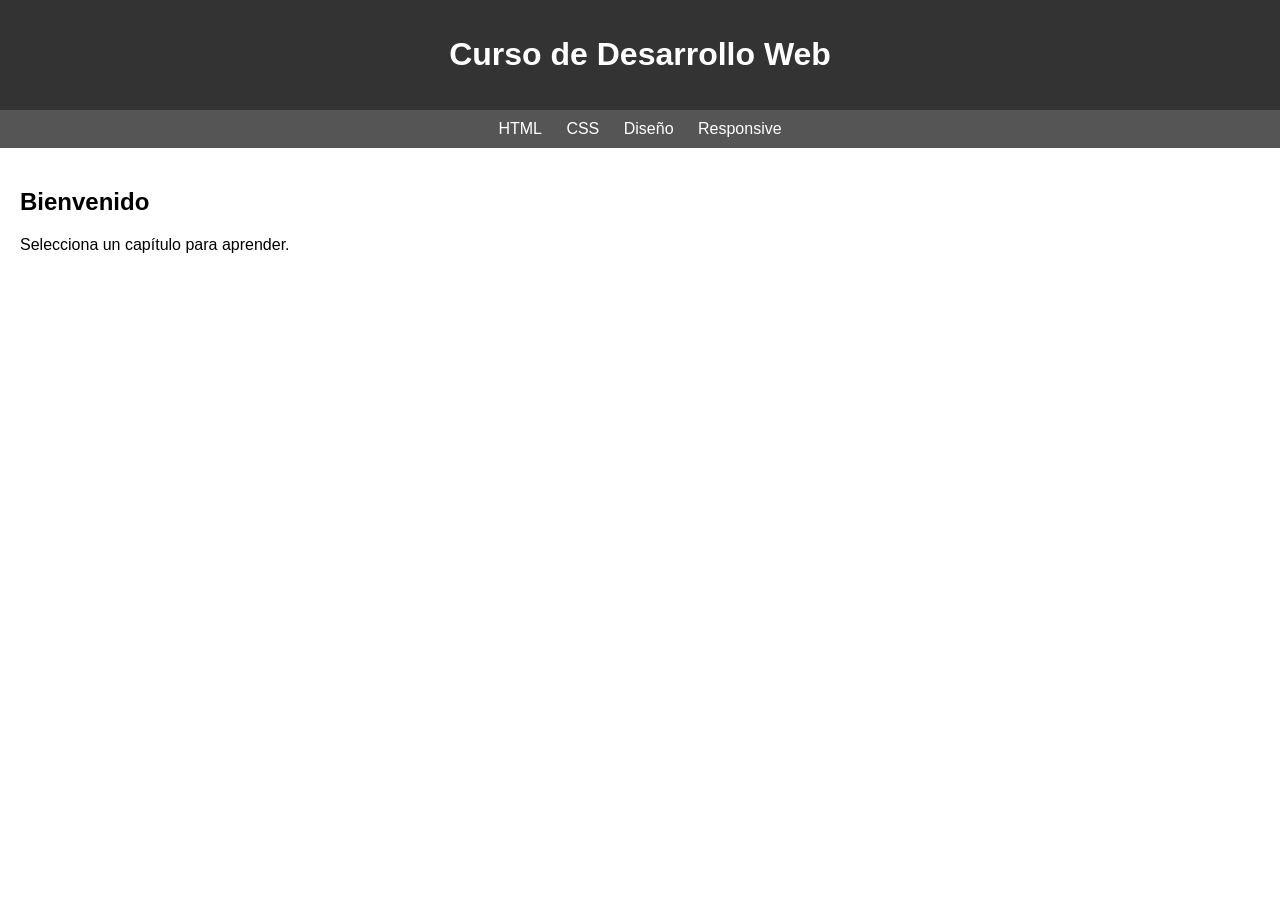
<file: index.html>
<!DOCTYPE html>
<html lang="es">
<head>
    <meta charset="UTF-8">
    <title>Curso Web</title>
    <link rel="stylesheet" href="estilos.css">
</head>
<body>

<header>
    <h1>Curso de Desarrollo Web</h1>
</header>

<nav>
    <a href="./Cap2/capitulo2.html">HTML</a>
    <a href="./Cap3/capitulo3.html">CSS</a>
    <a href="./Cap4/capitulo4.html">Diseño</a>
    <a href="./Cap5/capitulo5.html">Responsive</a>
</nav>

<main>
    <h2>Bienvenido</h2>
    <p>Selecciona un capítulo para aprender.</p>
</main>

</body>
</html>
</file>
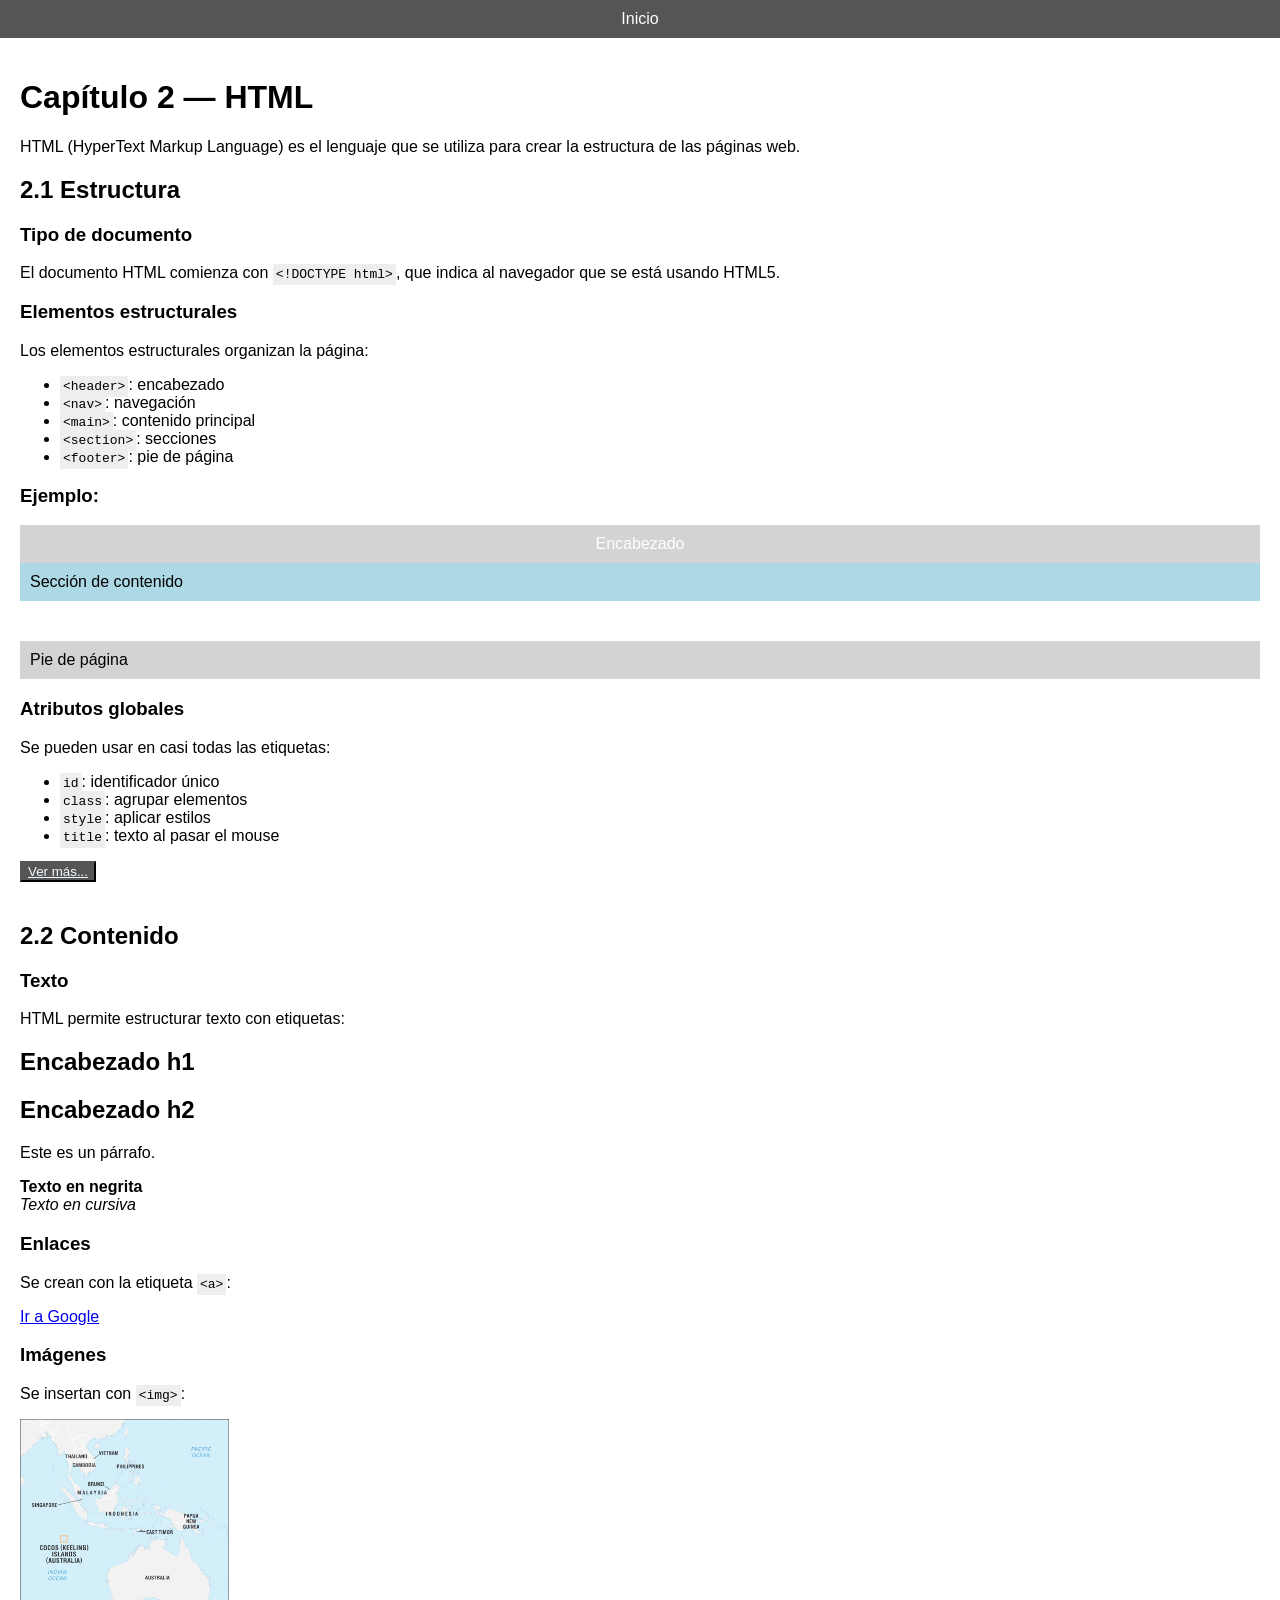
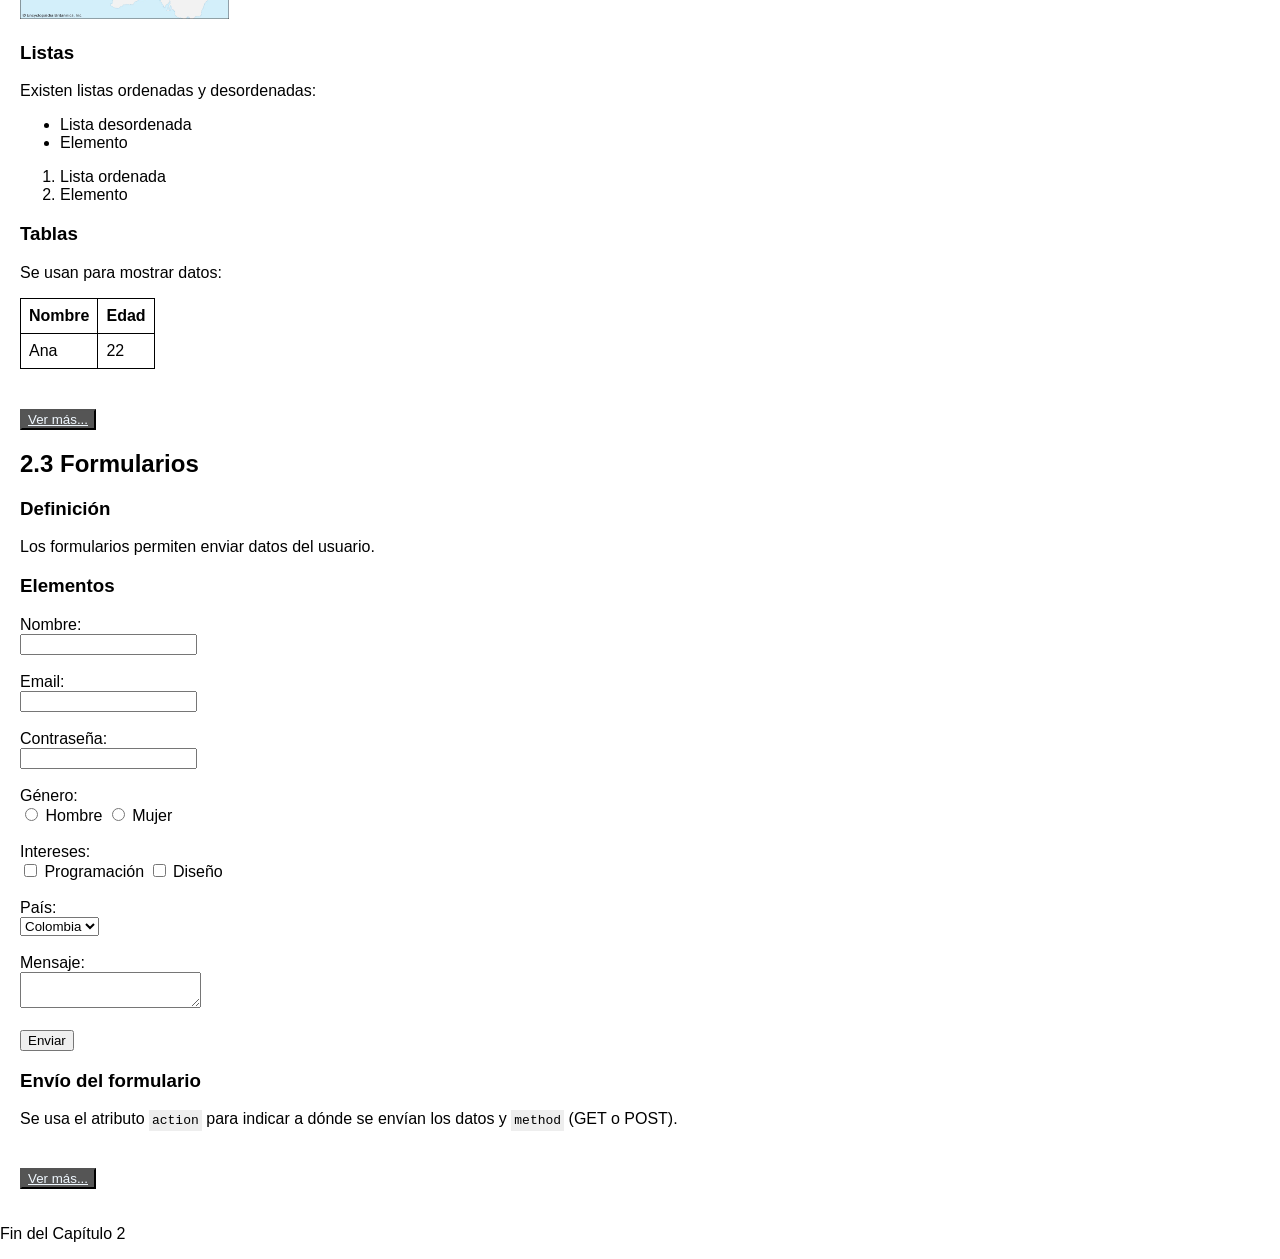
<file: Cap2/capitulo2.html>
<!DOCTYPE html>
<html lang="es">
<head>
    <meta charset="UTF-8">
    <meta name="viewport" content="width=device-width, initial-scale=1.0">
    <title>Capítulo 2 - HTML Completo</title>
    <link rel="stylesheet" href="../estilos.css">

    <style>
        section {
            margin-bottom: 40px;
        }

        code {
            background: #eee;
            padding: 3px;
        }

        table {
            border-collapse: collapse;
        }

        table, th, td {
            border: 1px solid black;
            padding: 8px;
        }
    </style>
</head>
<body>

<nav>
    <a href="../index.html">Inicio</a>
</nav>

<main>

<h1>Capítulo 2 — HTML</h1>
<p>HTML (HyperText Markup Language) es el lenguaje que se utiliza para crear la estructura de las páginas web.</p>

<!-- ================= ESTRUCTURA ================= -->
<section>
<h2>2.1 Estructura</h2>

<h3>Tipo de documento</h3>
<p>El documento HTML comienza con <code>&lt;!DOCTYPE html&gt;</code>, que indica al navegador que se está usando HTML5.</p>

<h3>Elementos estructurales</h3>
<p>Los elementos estructurales organizan la página:</p>

<ul>
    <li><code>&lt;header&gt;</code>: encabezado</li>
    <li><code>&lt;nav&gt;</code>: navegación</li>
    <li><code>&lt;main&gt;</code>: contenido principal</li>
    <li><code>&lt;section&gt;</code>: secciones</li>
    <li><code>&lt;footer&gt;</code>: pie de página</li>
</ul>

<h3>Ejemplo:</h3>

<header style="background: lightgray; padding:10px;">
    Encabezado
</header>

<section style="background: lightblue; padding:10px;">
    Sección de contenido
</section>

<footer style="background: lightgray; padding:10px;">
    Pie de página
</footer>

<h3>Atributos globales</h3>
<p>Se pueden usar en casi todas las etiquetas:</p>
<ul>
    <li><code>id</code>: identificador único</li>
    <li><code>class</code>: agrupar elementos</li>
    <li><code>style</code>: aplicar estilos</li>
    <li><code>title</code>: texto al pasar el mouse</li>
</ul>

<button><a href="capitulo2_estructura.html">Ver más...</a></button>

</section>

<!-- ================= CONTENIDO ================= -->
<section>
<h2>2.2 Contenido</h2>

<h3>Texto</h3>
<p>HTML permite estructurar texto con etiquetas:</p>

<h1>Encabezado h1</h1>
<h2>Encabezado h2</h2>
<p>Este es un párrafo.</p>
<strong>Texto en negrita</strong><br>
<em>Texto en cursiva</em>

<h3>Enlaces</h3>
<p>Se crean con la etiqueta <code>&lt;a&gt;</code>:</p>
<a href="https://www.google.com" target="_blank">Ir a Google</a>

<h3>Imágenes</h3>
<p>Se insertan con <code>&lt;img&gt;</code>:</p>
<img src="Cocos-Islands.webp" alt="Ejemplo" style="height: 200px;">

<h3>Listas</h3>
<p>Existen listas ordenadas y desordenadas:</p>

<ul>
    <li>Lista desordenada</li>
    <li>Elemento</li>
</ul>

<ol>
    <li>Lista ordenada</li>
    <li>Elemento</li>
</ol>

<h3>Tablas</h3>
<p>Se usan para mostrar datos:</p>

<table>
    <tr>
        <th>Nombre</th>
        <th>Edad</th>
    </tr>
    <tr>
        <td>Ana</td>
        <td>22</td>
    </tr>
</table>

</section>

<button><a href="capitulo2_contenido.html">Ver más...</a></button>

<section>
<h2>2.3 Formularios</h2>

<h3>Definición</h3>
<p>Los formularios permiten enviar datos del usuario.</p>

<h3>Elementos</h3>

<form>
    <label>Nombre:</label><br>
    <input type="text" name="nombre"><br><br>

    <label>Email:</label><br>
    <input type="email" name="email"><br><br>

    <label>Contraseña:</label><br>
    <input type="password"><br><br>

    <label>Género:</label><br>
    <input type="radio" name="genero"> Hombre
    <input type="radio" name="genero"> Mujer<br><br>

    <label>Intereses:</label><br>
    <input type="checkbox"> Programación
    <input type="checkbox"> Diseño<br><br>

    <label>País:</label><br>
    <select>
        <option>Colombia</option>
        <option>México</option>
    </select><br><br>

    <label>Mensaje:</label><br>
    <textarea></textarea><br><br>

    <input type="submit" value="Enviar">
</form>

<h3>Envío del formulario</h3>
<p>Se usa el atributo <code>action</code> para indicar a dónde se envían los datos y <code>method</code> (GET o POST).</p>

</section>

<button><a href="capitulo2_formularios.html">Ver más...</a></button>

</main>

<footer>
    <p>Fin del Capítulo 2</p>
</footer>

</body>
</html>
</file>
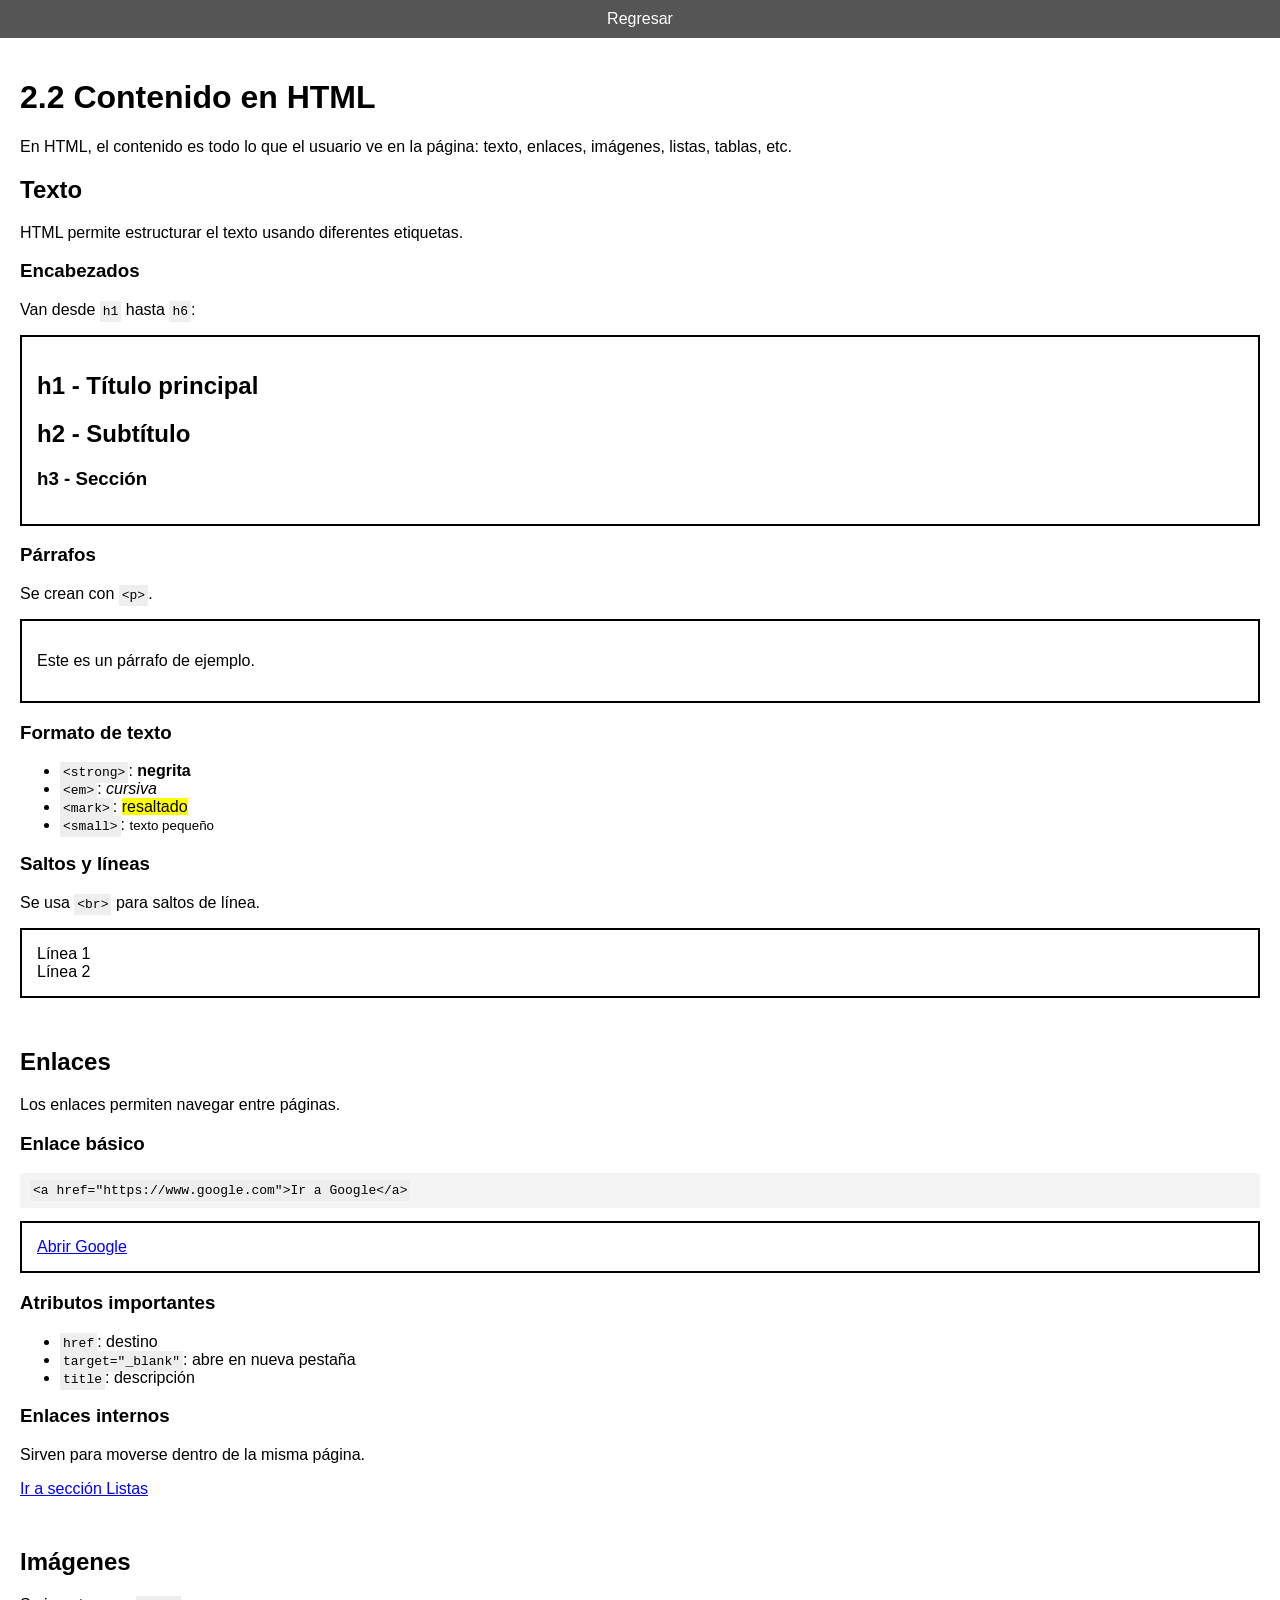
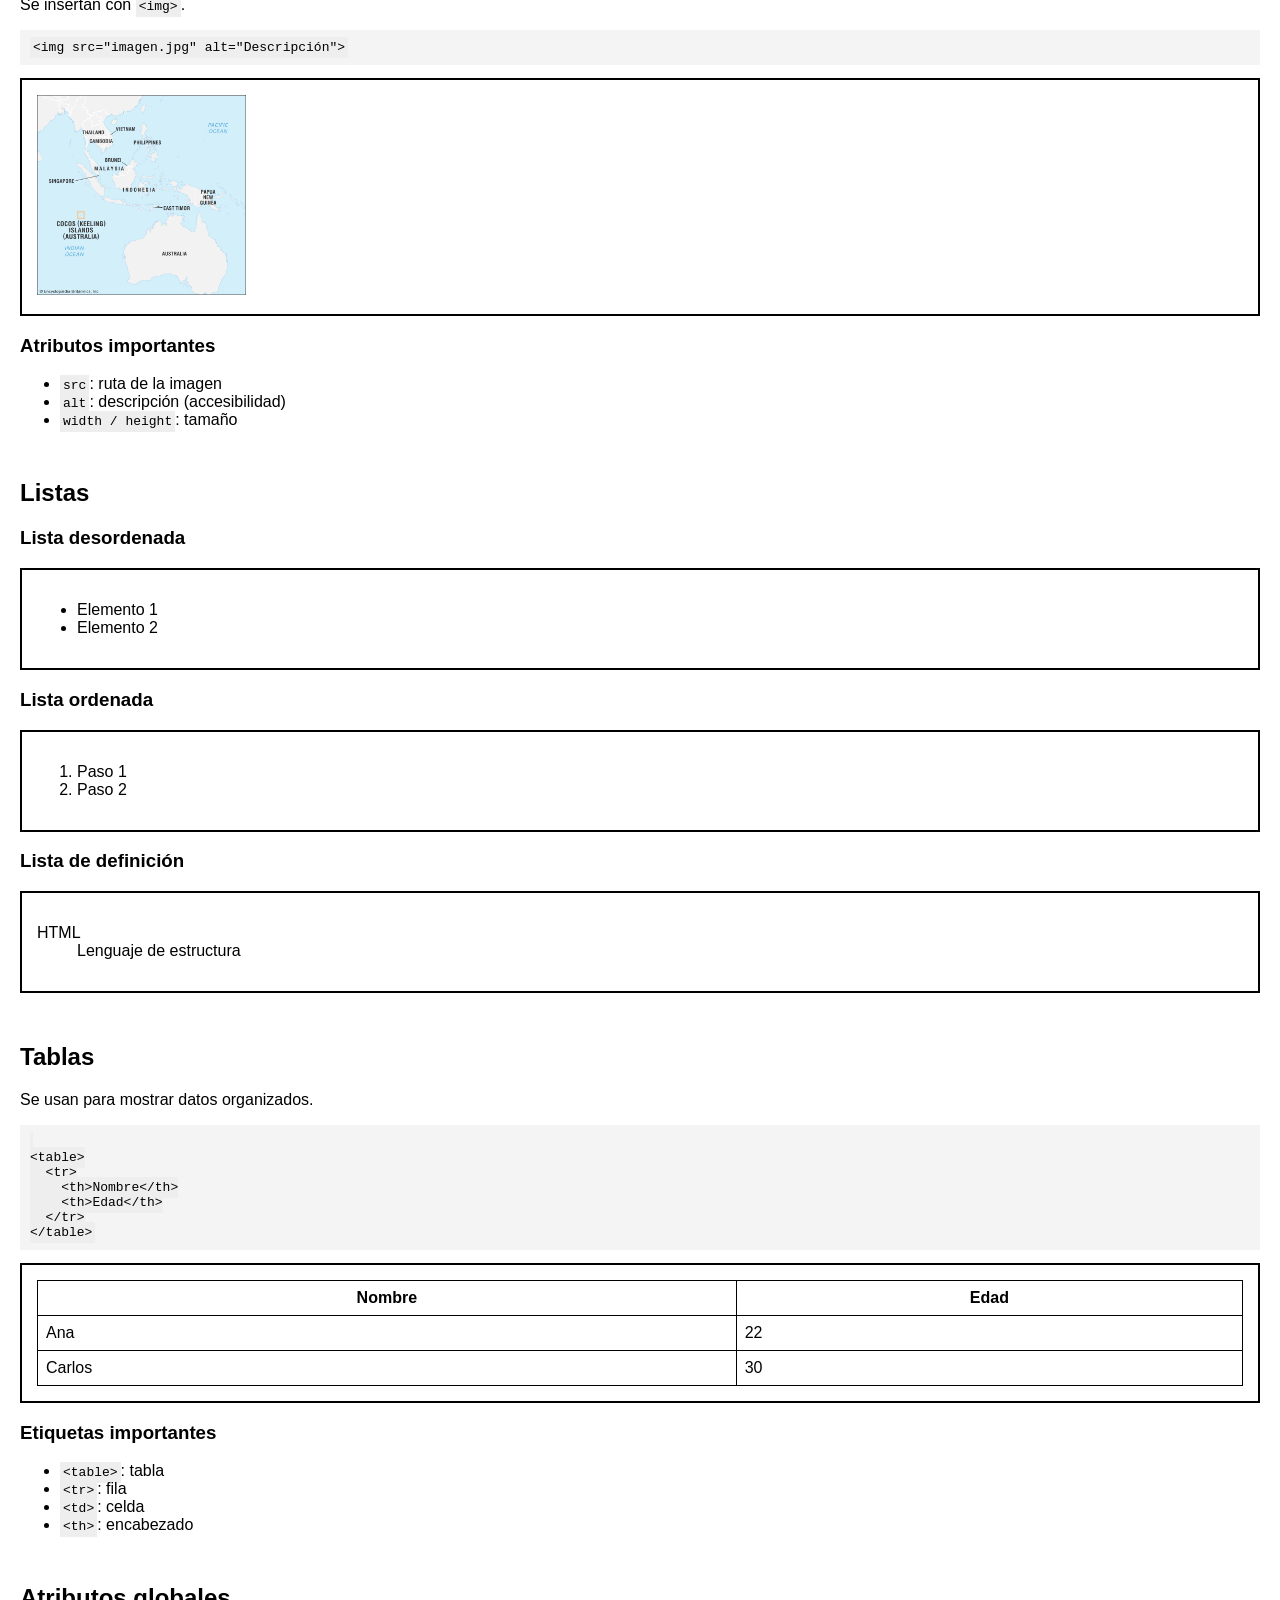
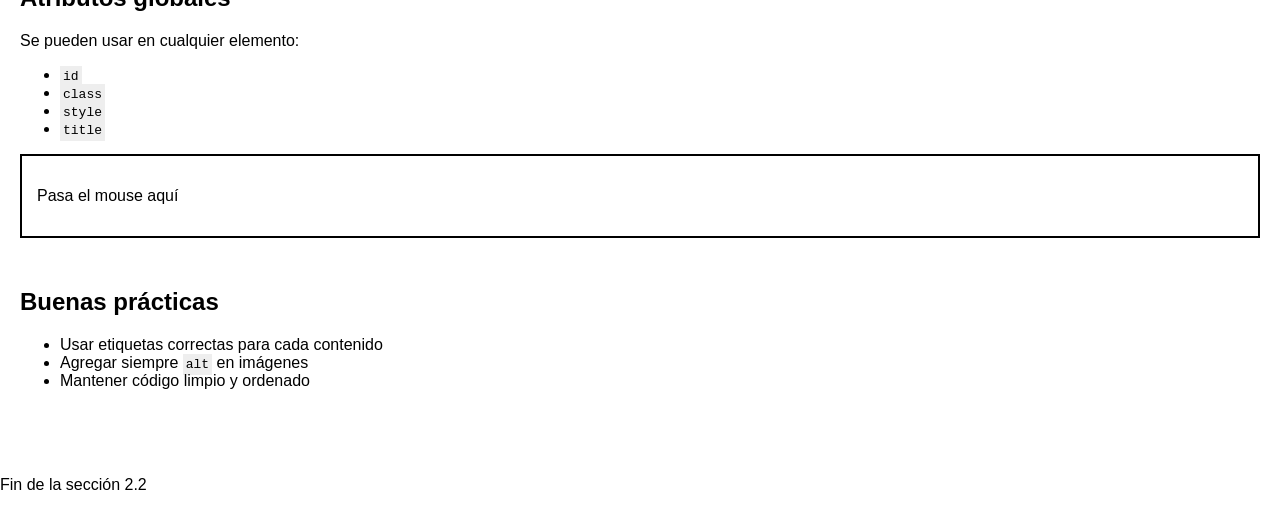
<file: Cap2/capitulo2_contenido.html>
<!DOCTYPE html>
<html lang="es">
<head>
<meta charset="UTF-8">
<meta name="viewport" content="width=device-width, initial-scale=1.0">
<title>2.2 Contenido en HTML</title>
<link rel="stylesheet" href="../estilos.css">

<style>

/* ===== GENERAL ===== */
section {
    margin-bottom: 50px;
}

code {
    background: #eee;
    padding: 3px;
}

pre {
    background: #f4f4f4;
    padding: 10px;
    overflow-x: auto;
}

/* ===== BLOQUES VISUALES ===== */
.ejemplo {
    border: 2px solid black;
    padding: 15px;
    margin-top: 10px;
}

img {
    max-width: 100%;
}

/* ===== TABLAS ===== */
table {
    border-collapse: collapse;
    width: 100%;
}

table, th, td {
    border: 1px solid black;
    padding: 8px;
}

</style>

</head>
<body>

<nav>
    <a href="capitulo2.html">Regresar</a>
</nav>

<main>

<h1>2.2 Contenido en HTML</h1>
<p>En HTML, el contenido es todo lo que el usuario ve en la página: texto, enlaces, imágenes, listas, tablas, etc.</p>

<!-- ================= TEXTO ================= -->
<section>
<h2>Texto</h2>

<p>HTML permite estructurar el texto usando diferentes etiquetas.</p>

<h3>Encabezados</h3>
<p>Van desde <code>h1</code> hasta <code>h6</code>:</p>

<div class="ejemplo">
<h1>h1 - Título principal</h1>
<h2>h2 - Subtítulo</h2>
<h3>h3 - Sección</h3>
</div>

<h3>Párrafos</h3>
<p>Se crean con <code>&lt;p&gt;</code>.</p>

<div class="ejemplo">
<p>Este es un párrafo de ejemplo.</p>
</div>

<h3>Formato de texto</h3>

<ul>
    <li><code>&lt;strong&gt;</code>: <strong>negrita</strong></li>
    <li><code>&lt;em&gt;</code>: <em>cursiva</em></li>
    <li><code>&lt;mark&gt;</code>: <mark>resaltado</mark></li>
    <li><code>&lt;small&gt;</code>: <small>texto pequeño</small></li>
</ul>

<h3>Saltos y líneas</h3>
<p>Se usa <code>&lt;br&gt;</code> para saltos de línea.</p>

<div class="ejemplo">
Línea 1<br>
Línea 2
</div>

</section>

<!-- ================= ENLACES ================= -->
<section>
<h2>Enlaces</h2>

<p>Los enlaces permiten navegar entre páginas.</p>

<h3>Enlace básico</h3>

<pre><code>&lt;a href="https://www.google.com"&gt;Ir a Google&lt;/a&gt;</code></pre>

<div class="ejemplo">
<a href="https://www.google.com" target="_blank">Abrir Google</a>
</div>

<h3>Atributos importantes</h3>

<ul>
    <li><code>href</code>: destino</li>
    <li><code>target="_blank"</code>: abre en nueva pestaña</li>
    <li><code>title</code>: descripción</li>
</ul>

<h3>Enlaces internos</h3>
<p>Sirven para moverse dentro de la misma página.</p>

<a href="#listas">Ir a sección Listas</a>

</section>

<!-- ================= IMAGENES ================= -->
<section>
<h2>Imágenes</h2>

<p>Se insertan con <code>&lt;img&gt;</code>.</p>

<pre><code>&lt;img src="imagen.jpg" alt="Descripción"&gt;</code></pre>

<div class="ejemplo">
<img src="Cocos-Islands.webp" alt="Imagen ejemplo" style="height: 200px;">
</div>

<h3>Atributos importantes</h3>
<ul>
    <li><code>src</code>: ruta de la imagen</li>
    <li><code>alt</code>: descripción (accesibilidad)</li>
    <li><code>width / height</code>: tamaño</li>
</ul>

</section>

<!-- ================= LISTAS ================= -->
<section id="listas">
<h2>Listas</h2>

<h3>Lista desordenada</h3>

<div class="ejemplo">
<ul>
    <li>Elemento 1</li>
    <li>Elemento 2</li>
</ul>
</div>

<h3>Lista ordenada</h3>

<div class="ejemplo">
<ol>
    <li>Paso 1</li>
    <li>Paso 2</li>
</ol>
</div>

<h3>Lista de definición</h3>

<div class="ejemplo">
<dl>
    <dt>HTML</dt>
    <dd>Lenguaje de estructura</dd>
</dl>
</div>

</section>

<!-- ================= TABLAS ================= -->
<section>
<h2>Tablas</h2>

<p>Se usan para mostrar datos organizados.</p>

<pre><code>
&lt;table&gt;
  &lt;tr&gt;
    &lt;th&gt;Nombre&lt;/th&gt;
    &lt;th&gt;Edad&lt;/th&gt;
  &lt;/tr&gt;
&lt;/table&gt;
</code></pre>

<div class="ejemplo">
<table>
<tr>
    <th>Nombre</th>
    <th>Edad</th>
</tr>
<tr>
    <td>Ana</td>
    <td>22</td>
</tr>
<tr>
    <td>Carlos</td>
    <td>30</td>
</tr>
</table>
</div>

<h3>Etiquetas importantes</h3>
<ul>
    <li><code>&lt;table&gt;</code>: tabla</li>
    <li><code>&lt;tr&gt;</code>: fila</li>
    <li><code>&lt;td&gt;</code>: celda</li>
    <li><code>&lt;th&gt;</code>: encabezado</li>
</ul>

</section>

<!-- ================= ATRIBUTOS GLOBALES ================= -->
<section>
<h2>Atributos globales</h2>

<p>Se pueden usar en cualquier elemento:</p>

<ul>
    <li><code>id</code></li>
    <li><code>class</code></li>
    <li><code>style</code></li>
    <li><code>title</code></li>
</ul>

<div class="ejemplo">
<p id="demo" class="texto" title="Ejemplo de atributo">
    Pasa el mouse aquí
</p>
</div>

</section>

<!-- ================= BUENAS PRACTICAS ================= -->
<section>
<h2>Buenas prácticas</h2>

<ul>
    <li>Usar etiquetas correctas para cada contenido</li>
    <li>Agregar siempre <code>alt</code> en imágenes</li>
    <li>Mantener código limpio y ordenado</li>
</ul>

</section>

</main>

<footer>
    <p>Fin de la sección 2.2</p>
</footer>

</body>
</html>
</file>
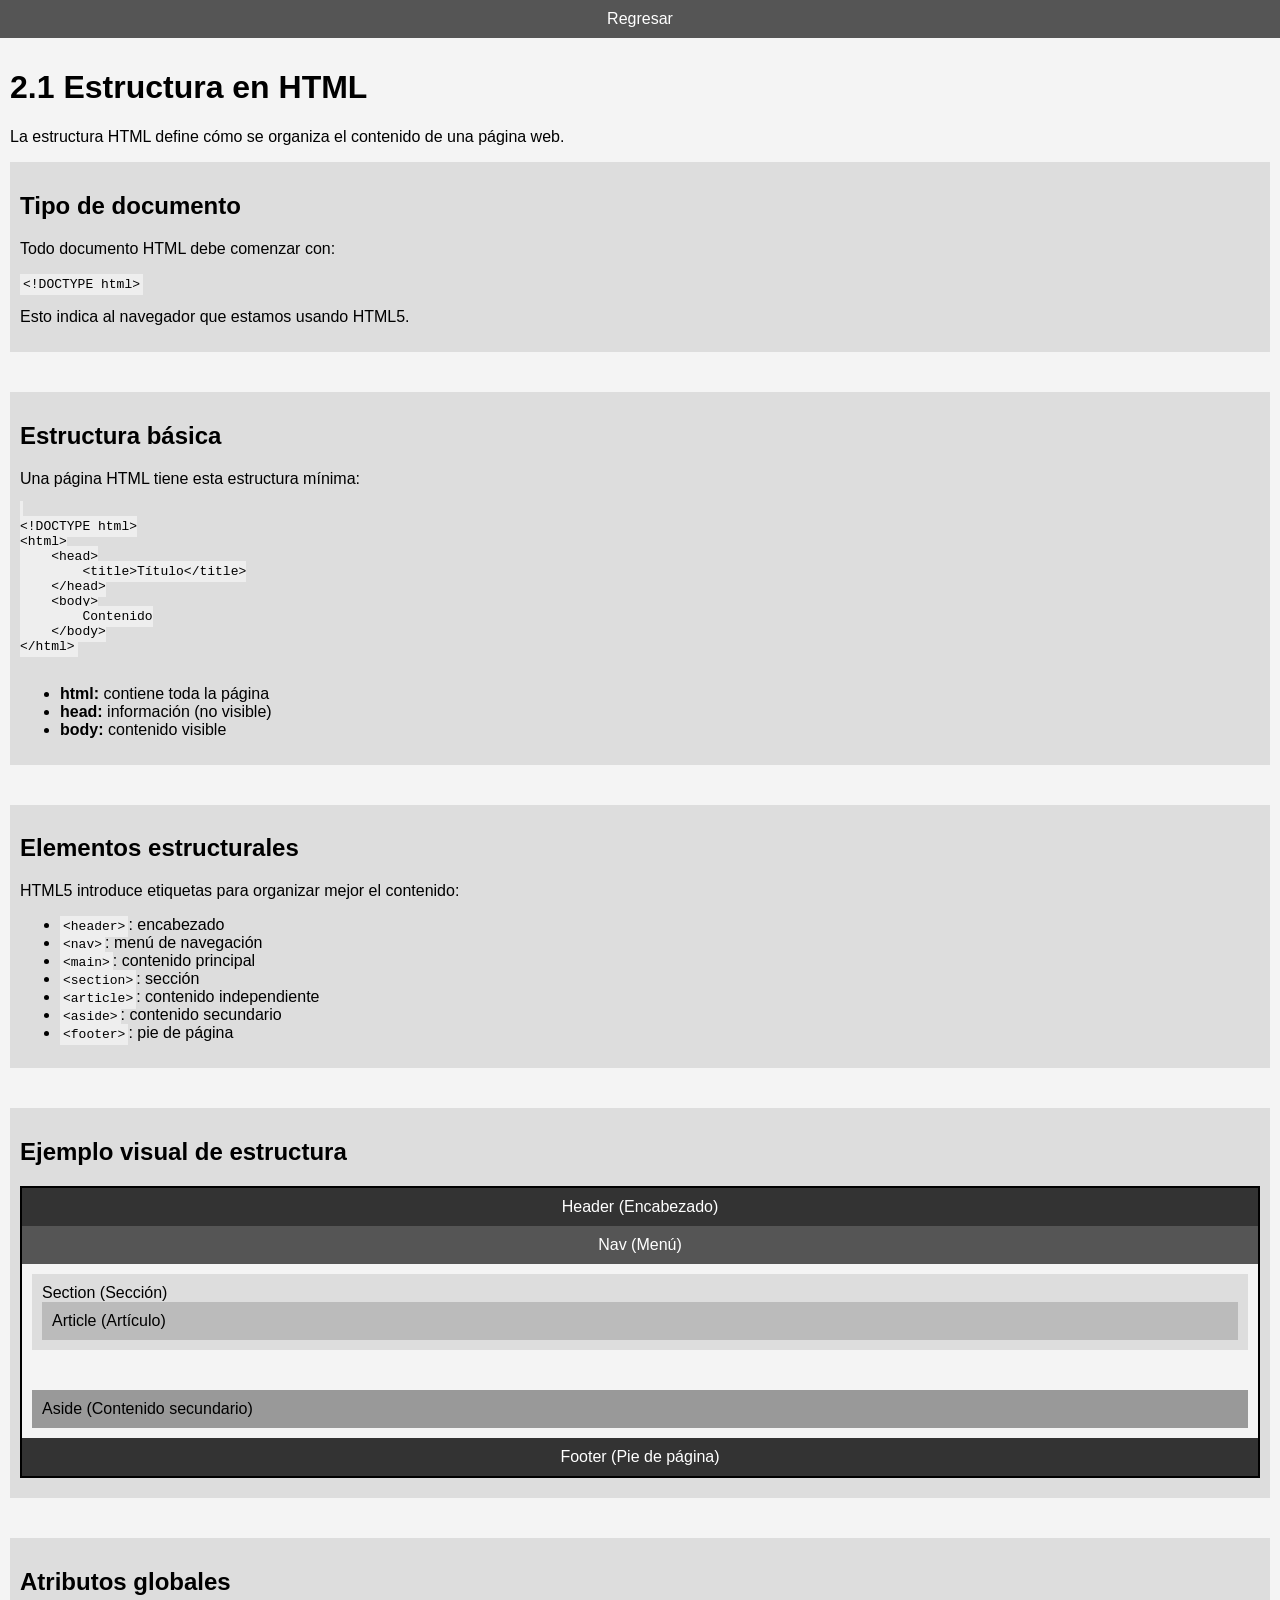
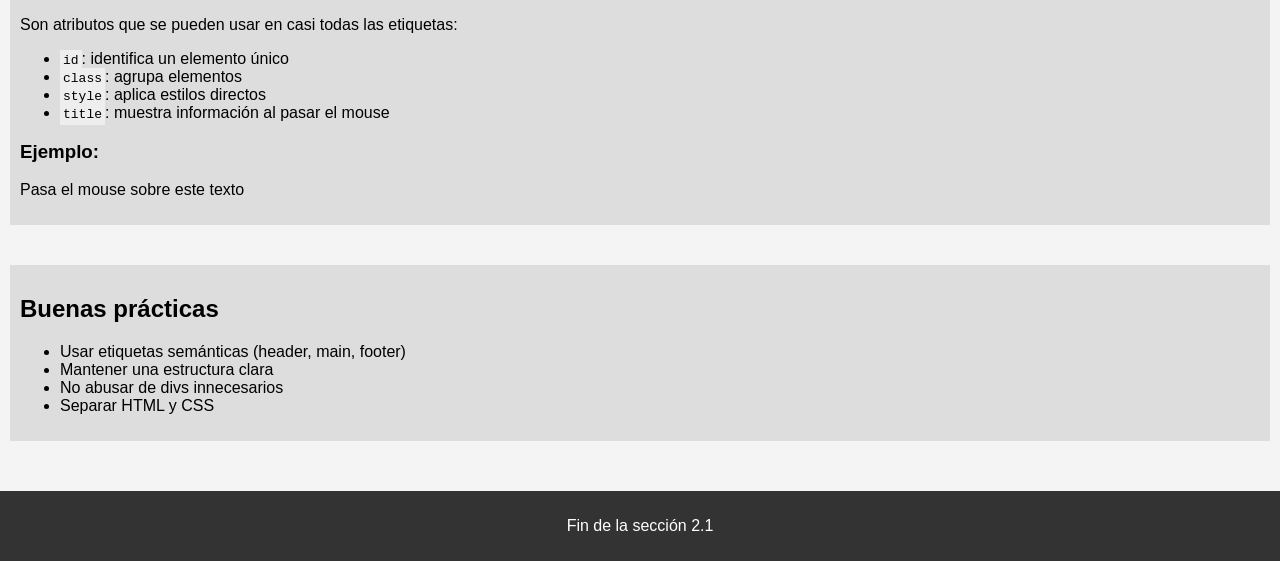
<file: Cap2/capitulo2_estructura.html>
<!DOCTYPE html>
<html lang="es">
<head>
    <meta charset="UTF-8">
    <meta name="viewport" content="width=device-width, initial-scale=1.0">
    <title>2.1 Estructura HTML</title>
    <link rel="stylesheet" href="../estilos.css">

    <style>
        section {
            margin-bottom: 40px;
        }

        code {
            background: #eee;
            padding: 3px;
        }

        .ejemplo {
            border: 2px solid black;
            margin: 10px 0;
        }

        header, nav, main, section, article, aside, footer {
            padding: 10px;
        }

        header { background: #333; color: white; }
        nav { background: #555; color: white; }
        main { background: #f4f4f4; }
        section { background: #ddd; }
        article { background: #bbb; }
        aside { background: #999; }
        footer { background: #333; color: white; text-align: center; }
    </style>
</head>
<body>

<nav>
    <a href="capitulo2.html">Regresar</a>
</nav>

<main>

<h1>2.1 Estructura en HTML</h1>
<p>La estructura HTML define cómo se organiza el contenido de una página web.</p>

<!-- ================= DOCTYPE ================= -->
<section>
<h2>Tipo de documento</h2>

<p>Todo documento HTML debe comenzar con:</p>

<code>&lt;!DOCTYPE html&gt;</code>

<p>Esto indica al navegador que estamos usando HTML5.</p>

</section>

<!-- ================= ESTRUCTURA BASICA ================= -->
<section>
<h2>Estructura básica</h2>

<p>Una página HTML tiene esta estructura mínima:</p>

<pre>
<code>
&lt;!DOCTYPE html&gt;
&lt;html&gt;
    &lt;head&gt;
        &lt;title&gt;Título&lt;/title&gt;
    &lt;/head&gt;
    &lt;body&gt;
        Contenido
    &lt;/body&gt;
&lt;/html&gt;
</code>
</pre>

<ul>
    <li><strong>html:</strong> contiene toda la página</li>
    <li><strong>head:</strong> información (no visible)</li>
    <li><strong>body:</strong> contenido visible</li>
</ul>

</section>

<!-- ================= ELEMENTOS ESTRUCTURALES ================= -->
<section>
<h2>Elementos estructurales</h2>

<p>HTML5 introduce etiquetas para organizar mejor el contenido:</p>

<ul>
    <li><code>&lt;header&gt;</code>: encabezado</li>
    <li><code>&lt;nav&gt;</code>: menú de navegación</li>
    <li><code>&lt;main&gt;</code>: contenido principal</li>
    <li><code>&lt;section&gt;</code>: sección</li>
    <li><code>&lt;article&gt;</code>: contenido independiente</li>
    <li><code>&lt;aside&gt;</code>: contenido secundario</li>
    <li><code>&lt;footer&gt;</code>: pie de página</li>
</ul>

</section>

<!-- ================= EJEMPLO VISUAL ================= -->
<section>
<h2>Ejemplo visual de estructura</h2>

<div class="ejemplo">

<header>Header (Encabezado)</header>

<nav>Nav (Menú)</nav>

<main>
    <section>
        Section (Sección)
        <article>
            Article (Artículo)
        </article>
    </section>

    <aside>
        Aside (Contenido secundario)
    </aside>
</main>

<footer>Footer (Pie de página)</footer>

</div>

</section>

<!-- ================= ATRIBUTOS ================= -->
<section>
<h2>Atributos globales</h2>

<p>Son atributos que se pueden usar en casi todas las etiquetas:</p>

<ul>
    <li><code>id</code>: identifica un elemento único</li>
    <li><code>class</code>: agrupa elementos</li>
    <li><code>style</code>: aplica estilos directos</li>
    <li><code>title</code>: muestra información al pasar el mouse</li>
</ul>

<h3>Ejemplo:</h3>

<p id="texto1" class="importante" title="Este es un tooltip :p">
    Pasa el mouse sobre este texto
</p>

</section>

<!-- ================= BUENAS PRACTICAS ================= -->
<section>
<h2>Buenas prácticas</h2>

<ul>
    <li>Usar etiquetas semánticas (header, main, footer)</li>
    <li>Mantener una estructura clara</li>
    <li>No abusar de divs innecesarios</li>
    <li>Separar HTML y CSS</li>
</ul>

</section>

</main>

<footer>
    <p>Fin de la sección 2.1</p>
</footer>

</body>
</html>
</file>
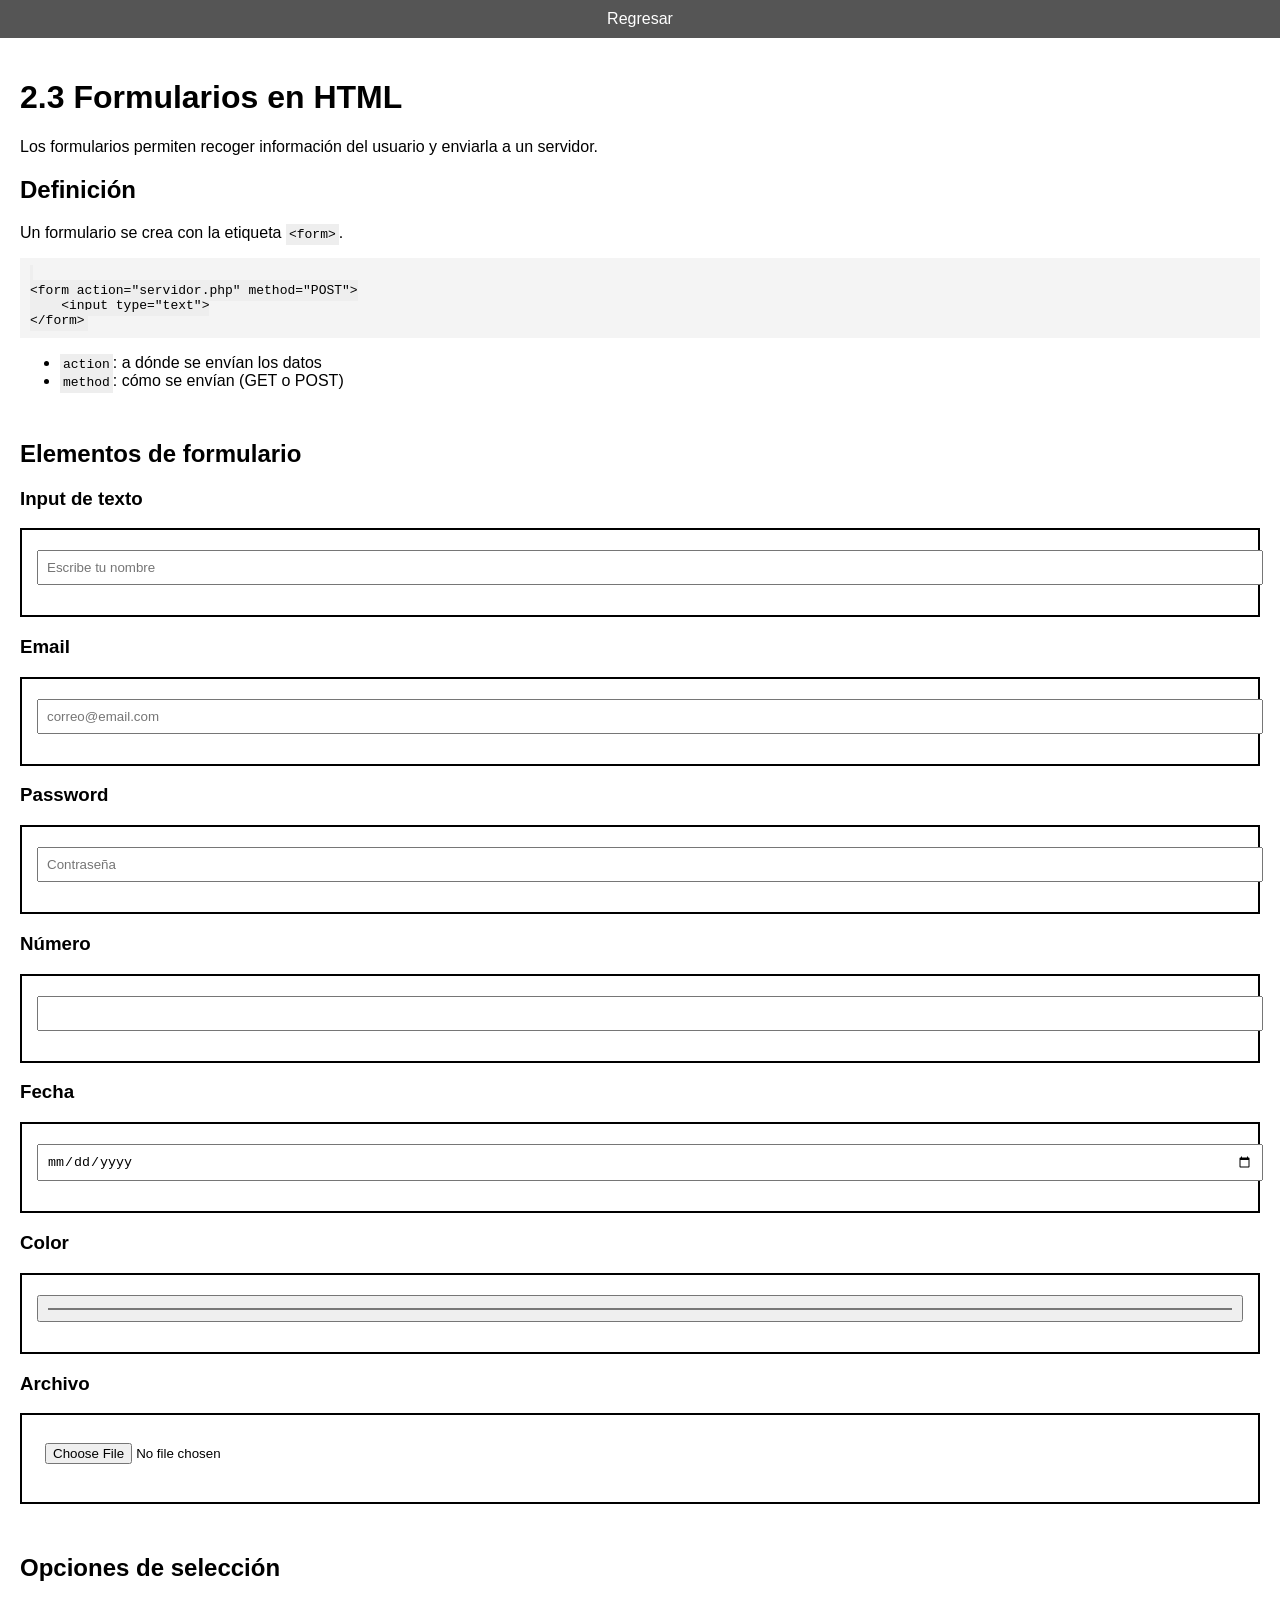
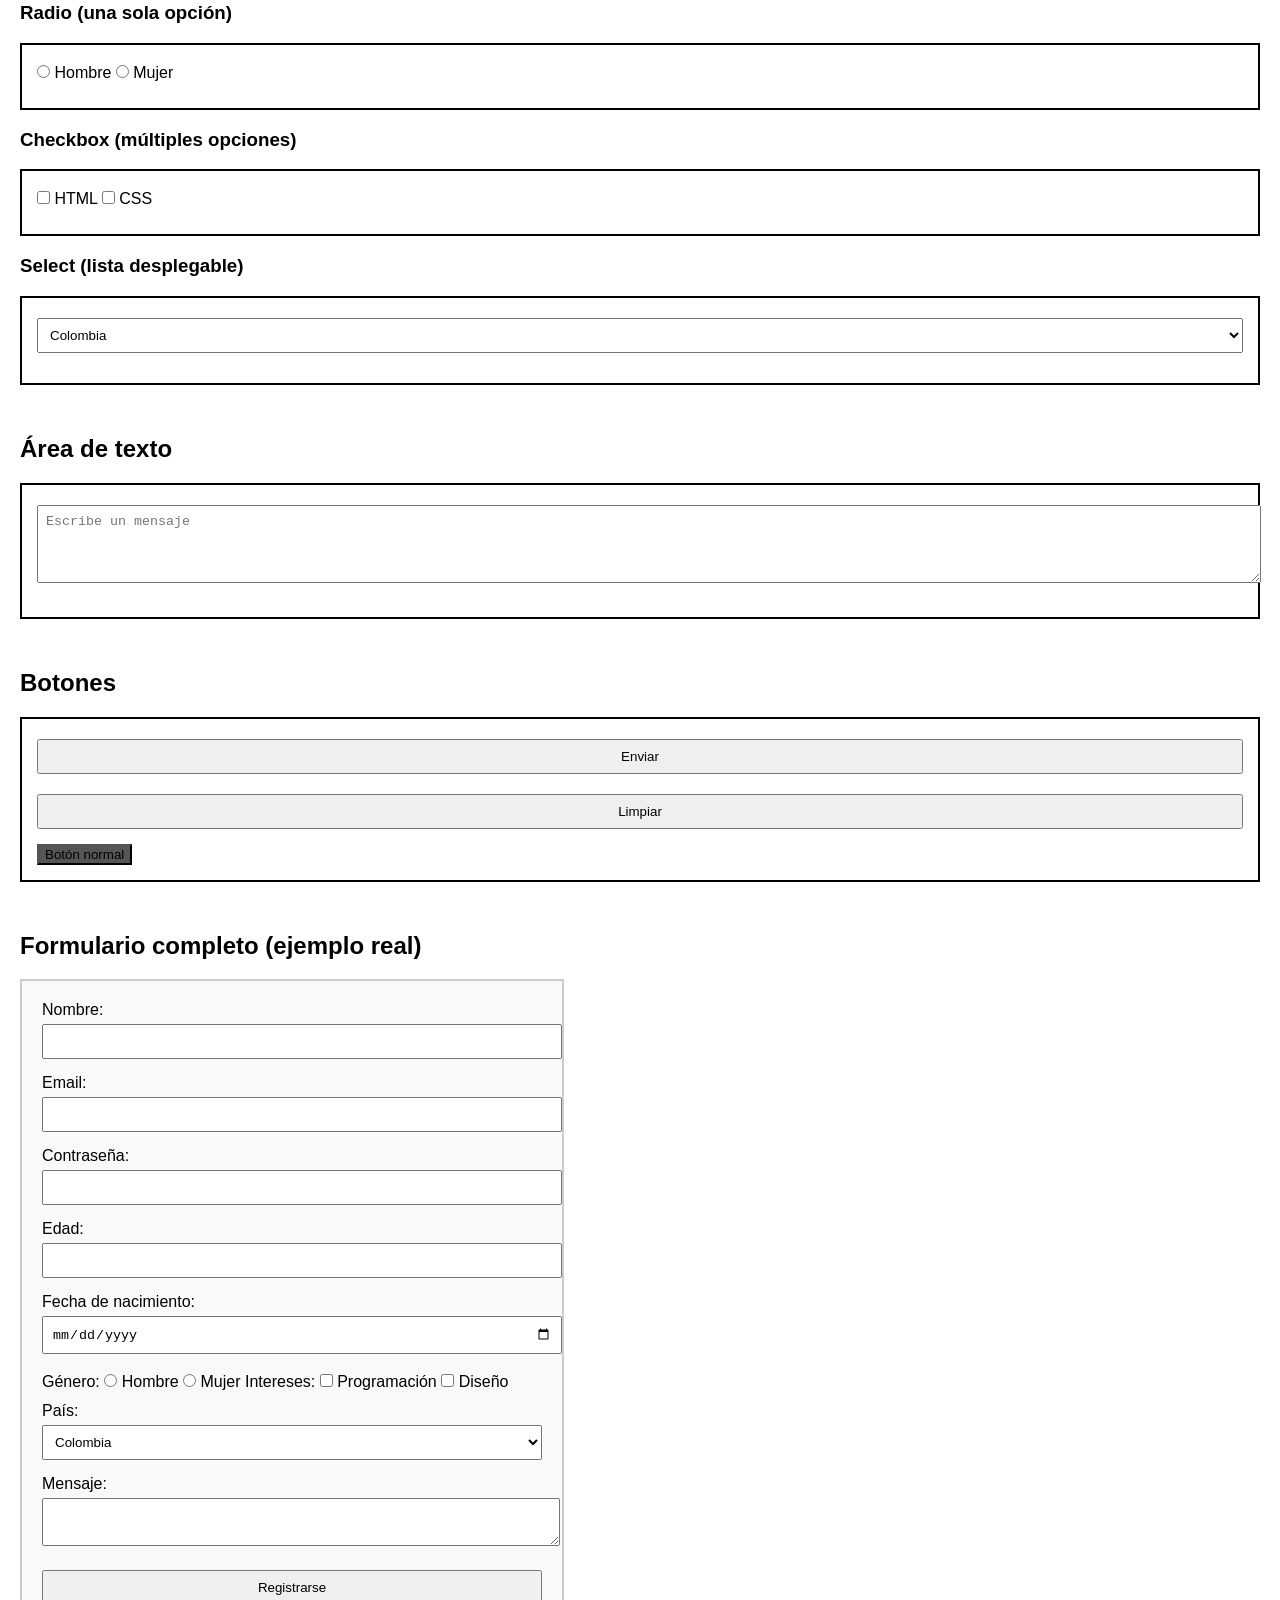
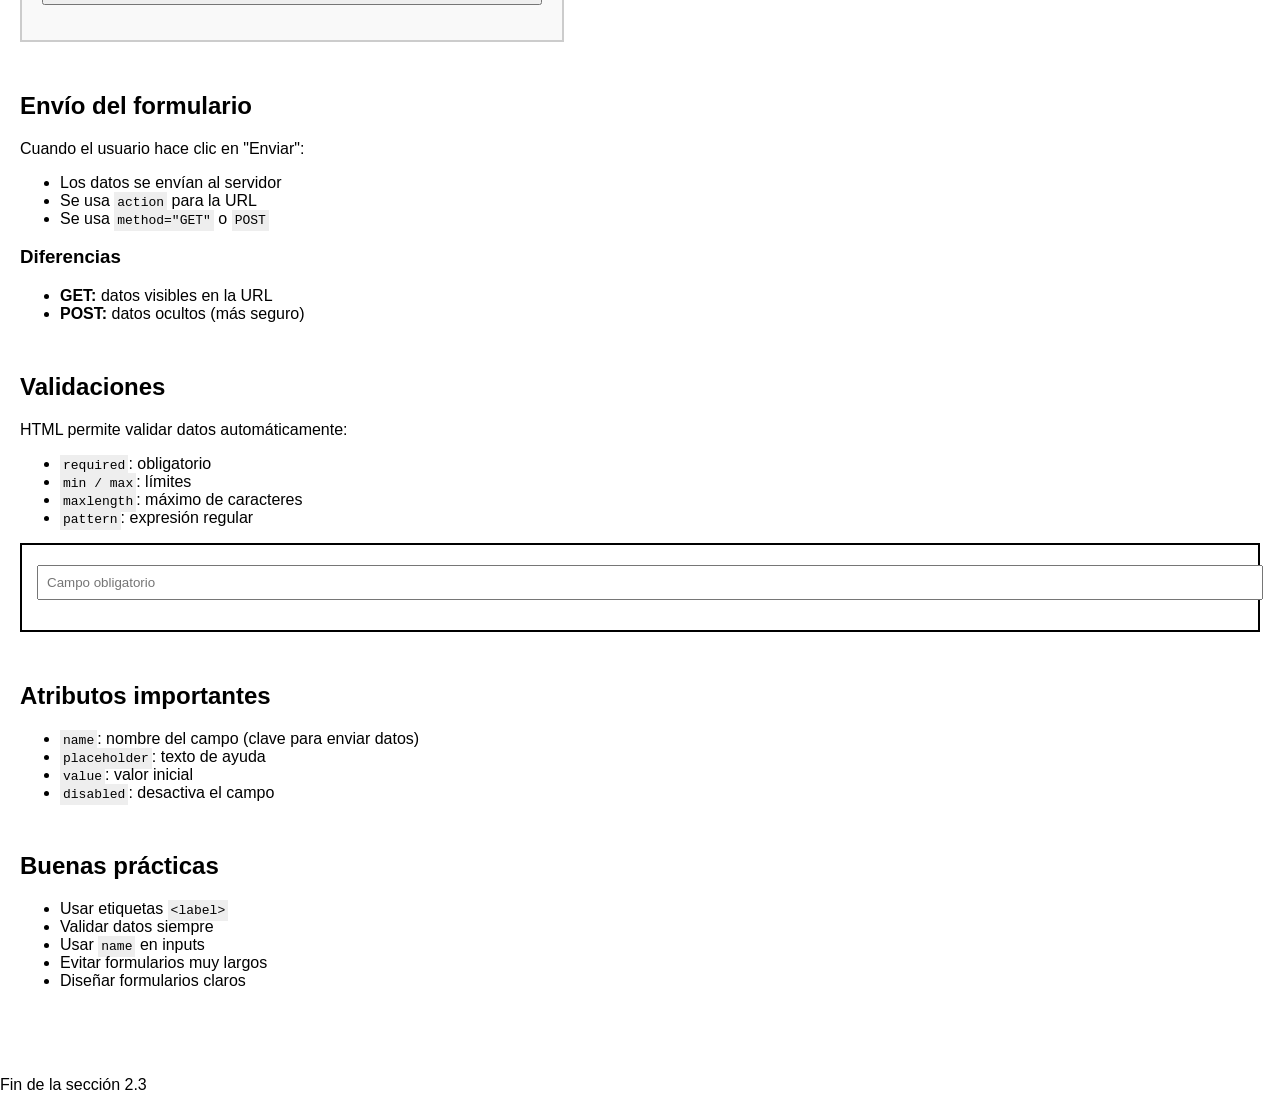
<file: Cap2/capitulo2_formularios.html>
<!DOCTYPE html>
<html lang="es">
<head>
<meta charset="UTF-8">
<meta name="viewport" content="width=device-width, initial-scale=1.0">
<title>2.3 Formularios en HTML</title>
<link rel="stylesheet" href="../estilos.css">

<style>

/* ===== GENERAL ===== */
section {
    margin-bottom: 50px;
}

code {
    background: #eee;
    padding: 3px;
}

pre {
    background: #f4f4f4;
    padding: 10px;
    overflow-x: auto;
}

/* ===== FORMULARIOS ===== */
form {
    background: #f9f9f9;
    padding: 20px;
    border: 2px solid #ccc;
    max-width: 500px;
}

input, select, textarea {
    width: 100%;
    padding: 8px;
    margin: 5px 0 15px;
}

input[type="radio"],
input[type="checkbox"] {
    width: auto;
}

.ejemplo {
    border: 2px solid black;
    padding: 15px;
    margin-top: 10px;
}

</style>

</head>
<body>

<nav>
    <a href="capitulo2.html">Regresar</a>
</nav>

<main>

<h1>2.3 Formularios en HTML</h1>
<p>Los formularios permiten recoger información del usuario y enviarla a un servidor.</p>

<!-- ================= DEFINICION ================= -->
<section>
<h2>Definición</h2>

<p>Un formulario se crea con la etiqueta <code>&lt;form&gt;</code>.</p>

<pre><code>
&lt;form action="servidor.php" method="POST"&gt;
    &lt;input type="text"&gt;
&lt;/form&gt;
</code></pre>

<ul>
    <li><code>action</code>: a dónde se envían los datos</li>
    <li><code>method</code>: cómo se envían (GET o POST)</li>
</ul>

</section>

<!-- ================= ELEMENTOS ================= -->
<section>
<h2>Elementos de formulario</h2>

<h3>Input de texto</h3>
<div class="ejemplo">
<input type="text" placeholder="Escribe tu nombre">
</div>

<h3>Email</h3>
<div class="ejemplo">
<input type="email" placeholder="correo@email.com">
</div>

<h3>Password</h3>
<div class="ejemplo">
<input type="password" placeholder="Contraseña">
</div>

<h3>Número</h3>
<div class="ejemplo">
<input type="number" min="1" max="100">
</div>

<h3>Fecha</h3>
<div class="ejemplo">
<input type="date">
</div>

<h3>Color</h3>
<div class="ejemplo">
<input type="color">
</div>

<h3>Archivo</h3>
<div class="ejemplo">
<input type="file">
</div>

</section>

<!-- ================= SELECCION ================= -->
<section>
<h2>Opciones de selección</h2>

<h3>Radio (una sola opción)</h3>
<div class="ejemplo">
<input type="radio" name="genero"> Hombre
<input type="radio" name="genero"> Mujer
</div>

<h3>Checkbox (múltiples opciones)</h3>
<div class="ejemplo">
<input type="checkbox"> HTML
<input type="checkbox"> CSS
</div>

<h3>Select (lista desplegable)</h3>
<div class="ejemplo">
<select>
    <option>Colombia</option>
    <option>México</option>
</select>
</div>

</section>

<!-- ================= TEXTAREA ================= -->
<section>
<h2>Área de texto</h2>

<div class="ejemplo">
<textarea rows="4" placeholder="Escribe un mensaje"></textarea>
</div>

</section>

<!-- ================= BOTONES ================= -->
<section>
<h2>Botones</h2>

<div class="ejemplo">
<input type="submit" value="Enviar">
<input type="reset" value="Limpiar">
<button>Botón normal</button>
</div>

</section>

<!-- ================= FORMULARIO COMPLETO ================= -->
<section>
<h2>Formulario completo (ejemplo real)</h2>

<form>

<label>Nombre:</label>
<input type="text" required>

<label>Email:</label>
<input type="email" required>

<label>Contraseña:</label>
<input type="password" required>

<label>Edad:</label>
<input type="number" min="1" max="100">

<label>Fecha de nacimiento:</label>
<input type="date">

<label>Género:</label>
<input type="radio" name="genero"> Hombre
<input type="radio" name="genero"> Mujer

<label>Intereses:</label>
<input type="checkbox"> Programación
<input type="checkbox"> Diseño

<label>País:</label>
<select>
    <option>Colombia</option>
    <option>España</option>
</select>

<label>Mensaje:</label>
<textarea></textarea>

<input type="submit" value="Registrarse">

</form>

</section>

<!-- ================= ENVIO ================= -->
<section>
<h2>Envío del formulario</h2>

<p>Cuando el usuario hace clic en "Enviar":</p>

<ul>
    <li>Los datos se envían al servidor</li>
    <li>Se usa <code>action</code> para la URL</li>
    <li>Se usa <code>method="GET"</code> o <code>POST</code></li>
</ul>

<h3>Diferencias</h3>

<ul>
    <li><strong>GET:</strong> datos visibles en la URL</li>
    <li><strong>POST:</strong> datos ocultos (más seguro)</li>
</ul>

</section>

<!-- ================= VALIDACIONES ================= -->
<section>
<h2>Validaciones</h2>

<p>HTML permite validar datos automáticamente:</p>

<ul>
    <li><code>required</code>: obligatorio</li>
    <li><code>min / max</code>: límites</li>
    <li><code>maxlength</code>: máximo de caracteres</li>
    <li><code>pattern</code>: expresión regular</li>
</ul>

<div class="ejemplo">
<input type="text" required placeholder="Campo obligatorio">
</div>

</section>

<!-- ================= ATRIBUTOS ================= -->
<section>
<h2>Atributos importantes</h2>

<ul>
    <li><code>name</code>: nombre del campo (clave para enviar datos)</li>
    <li><code>placeholder</code>: texto de ayuda</li>
    <li><code>value</code>: valor inicial</li>
    <li><code>disabled</code>: desactiva el campo</li>
</ul>

</section>

<!-- ================= BUENAS PRACTICAS ================= -->
<section>
<h2>Buenas prácticas</h2>

<ul>
    <li>Usar etiquetas <code>&lt;label&gt;</code></li>
    <li>Validar datos siempre</li>
    <li>Usar <code>name</code> en inputs</li>
    <li>Evitar formularios muy largos</li>
    <li>Diseñar formularios claros</li>
</ul>

</section>

</main>

<footer>
    <p>Fin de la sección 2.3</p>
</footer>

</body>
</html>
</file>
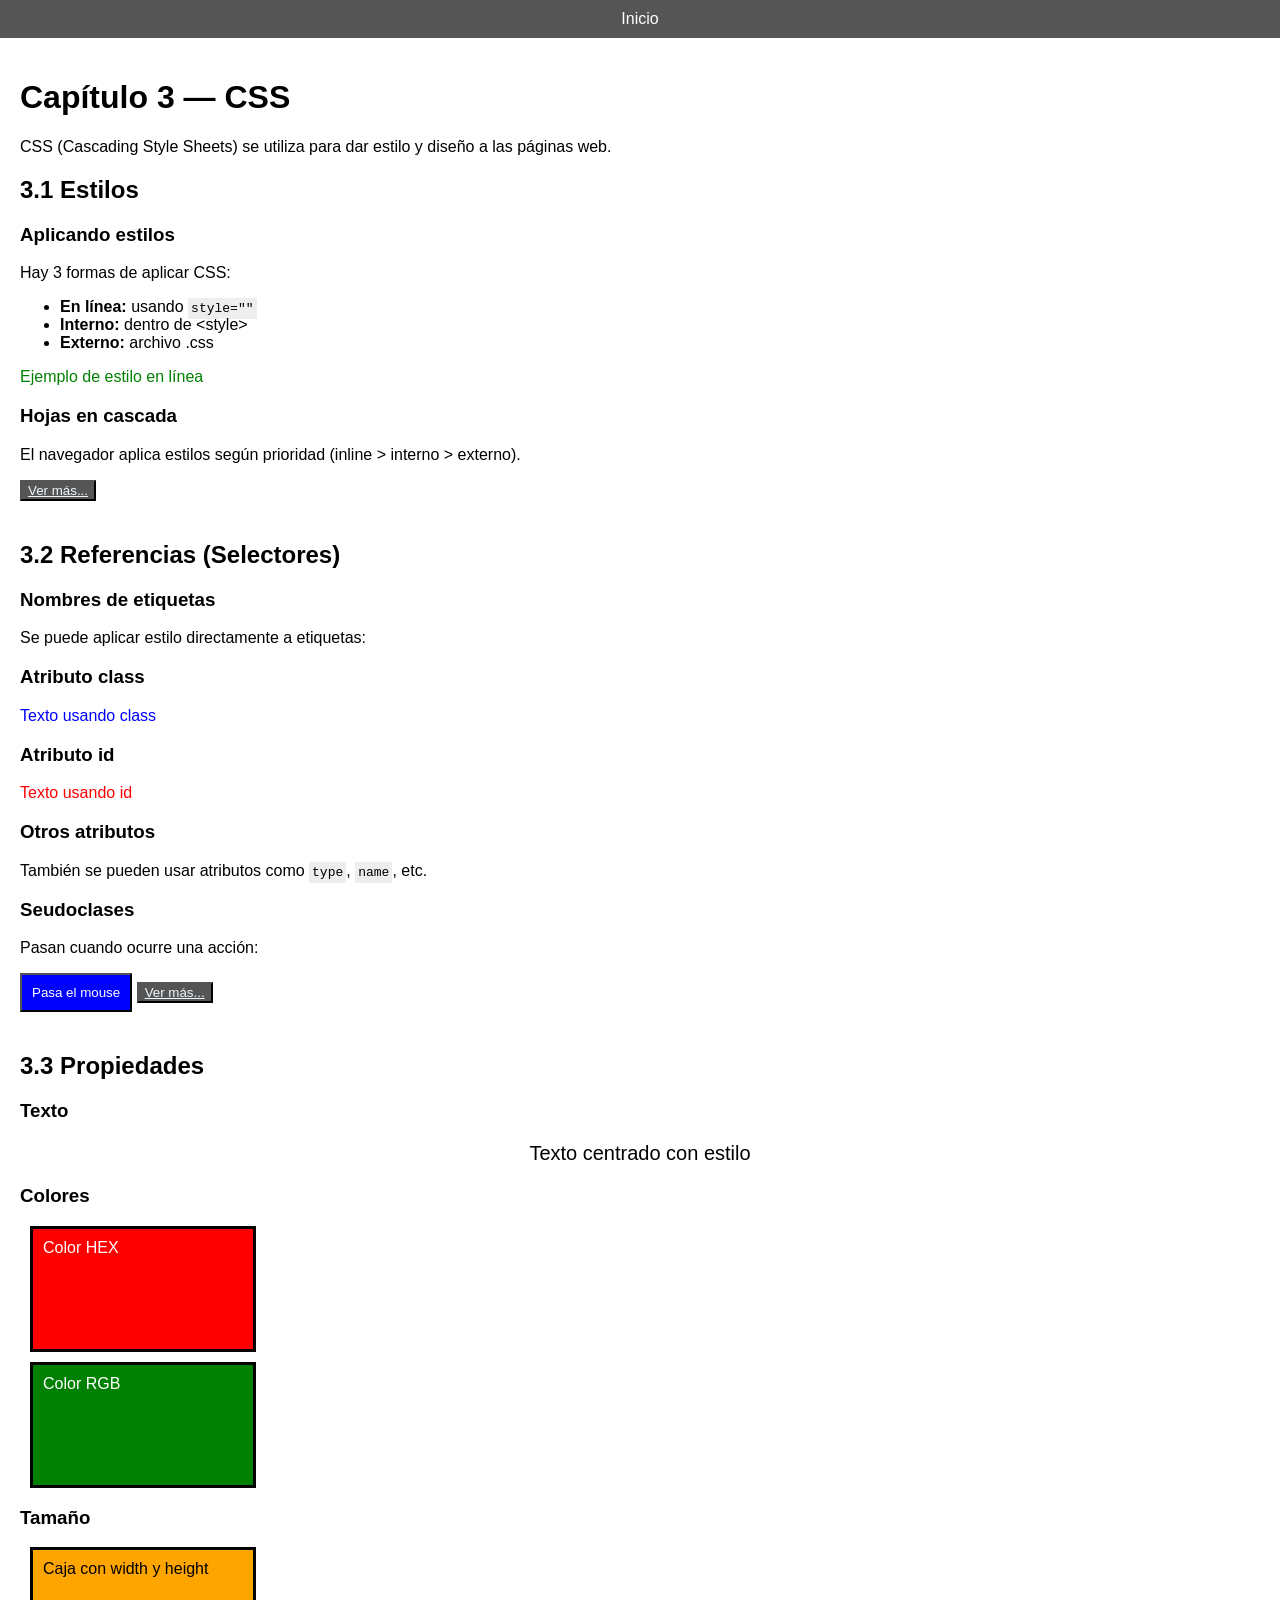
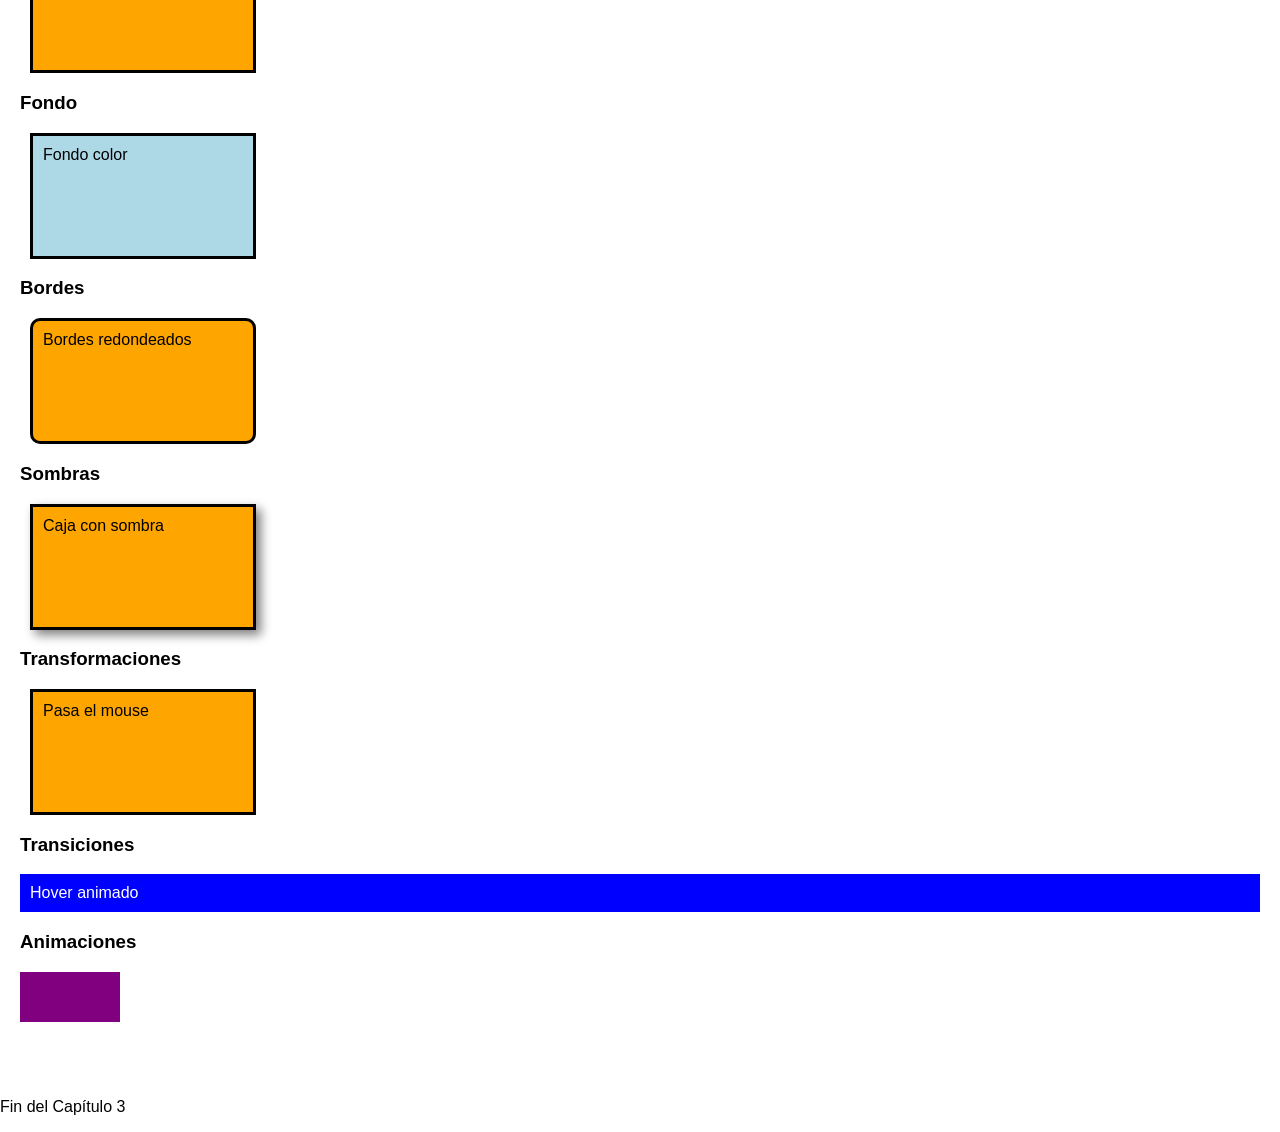
<file: Cap3/capitulo3.html>
<!DOCTYPE html>
<html lang="es">
<head>
<meta charset="UTF-8">
<meta name="viewport" content="width=device-width, initial-scale=1.0">
<title>Capítulo 3 - CSS Completo</title>
<link rel="stylesheet" href="../estilos.css">

<style>

/* ===== ESTILOS GENERALES ===== */
section {
    margin-bottom: 40px;
}

code {
    background: #eee;
    padding: 3px;
}

/* ===== SELECTORES ===== */
.clase-ejemplo {
    color: blue;
}

#id-ejemplo {
    color: red;
}

/* ===== CAJA ===== */
.caja {
    width: 200px;
    height: 100px;
    background: orange;
    margin: 10px;
    padding: 10px;
    border: 3px solid black;
}

/* ===== TEXTO ===== */
.texto {
    font-size: 20px;
    font-family: Arial;
    text-align: center;
}

/* ===== COLORES ===== */
.color1 { background: red; color: white; }
.color2 { background: rgb(0, 128, 0); color: white; }

/* ===== SOMBRAS ===== */
.sombra {
    box-shadow: 5px 5px 10px gray;
}

/* ===== TRANSFORMACIONES ===== */
.transformar:hover {
    transform: scale(1.2);
}

/* ===== TRANSICIONES ===== */
.transicion {
    background: blue;
    color: white;
    padding: 10px;
    transition: 0.5s;
}
.transicion:hover {
    background: green;
}

/* ===== ANIMACIONES ===== */
@keyframes mover {
    from { transform: translateX(0); }
    to { transform: translateX(100px); }
}

.animacion {
    width: 100px;
    height: 50px;
    background: purple;
    animation: mover 2s infinite alternate;
}

</style>

</head>
<body>

<nav>
    <a href="../index.html">Inicio</a>
</nav>

<main>

<h1>Capítulo 3 — CSS</h1>
<p>CSS (Cascading Style Sheets) se utiliza para dar estilo y diseño a las páginas web.</p>

<!-- ================= ESTILOS ================= -->
<section>
<h2>3.1 Estilos</h2>

<h3>Aplicando estilos</h3>
<p>Hay 3 formas de aplicar CSS:</p>

<ul>
    <li><strong>En línea:</strong> usando <code>style=""</code></li>
    <li><strong>Interno:</strong> dentro de &lt;style&gt;</li>
    <li><strong>Externo:</strong> archivo .css</li>
</ul>

<p style="color: green;">Ejemplo de estilo en línea</p>

<h3>Hojas en cascada</h3>
<p>El navegador aplica estilos según prioridad (inline > interno > externo).</p>

<button><a href="capitulo3_estilos.html">Ver más...</a></button>

</section>

<!-- ================= SELECTORES ================= -->
<section>
<h2>3.2 Referencias (Selectores)</h2>

<h3>Nombres de etiquetas</h3>
<p>Se puede aplicar estilo directamente a etiquetas:</p>

<h3>Atributo class</h3>
<p class="clase-ejemplo">Texto usando class</p>

<h3>Atributo id</h3>
<p id="id-ejemplo">Texto usando id</p>

<h3>Otros atributos</h3>
<p>También se pueden usar atributos como <code>type</code>, <code>name</code>, etc.</p>

<h3>Seudoclases</h3>
<p>Pasan cuando ocurre una acción:</p>

<button class="transicion">Pasa el mouse</button>

<button><a href="capitulo3_referencias.html">Ver más...</a></button>

</section>

<!-- ================= PROPIEDADES ================= -->
<section>
<h2>3.3 Propiedades</h2>

<h3>Texto</h3>
<p class="texto">Texto centrado con estilo</p>

<h3>Colores</h3>
<div class="caja color1">Color HEX</div>
<div class="caja color2">Color RGB</div>

<h3>Tamaño</h3>
<div class="caja">Caja con width y height</div>

<h3>Fondo</h3>
<div class="caja" style="background: lightblue;">Fondo color</div>

<h3>Bordes</h3>
<div class="caja" style="border-radius: 10px;">Bordes redondeados</div>

<h3>Sombras</h3>
<div class="caja sombra">Caja con sombra</div>

<h3>Transformaciones</h3>
<div class="caja transformar">Pasa el mouse</div>

<h3>Transiciones</h3>
<div class="transicion">Hover animado</div>

<h3>Animaciones</h3>
<div class="animacion"></div>

</section>

</main>

<footer>
    <p>Fin del Capítulo 3</p>
</footer>

</body>
</html>
</file>
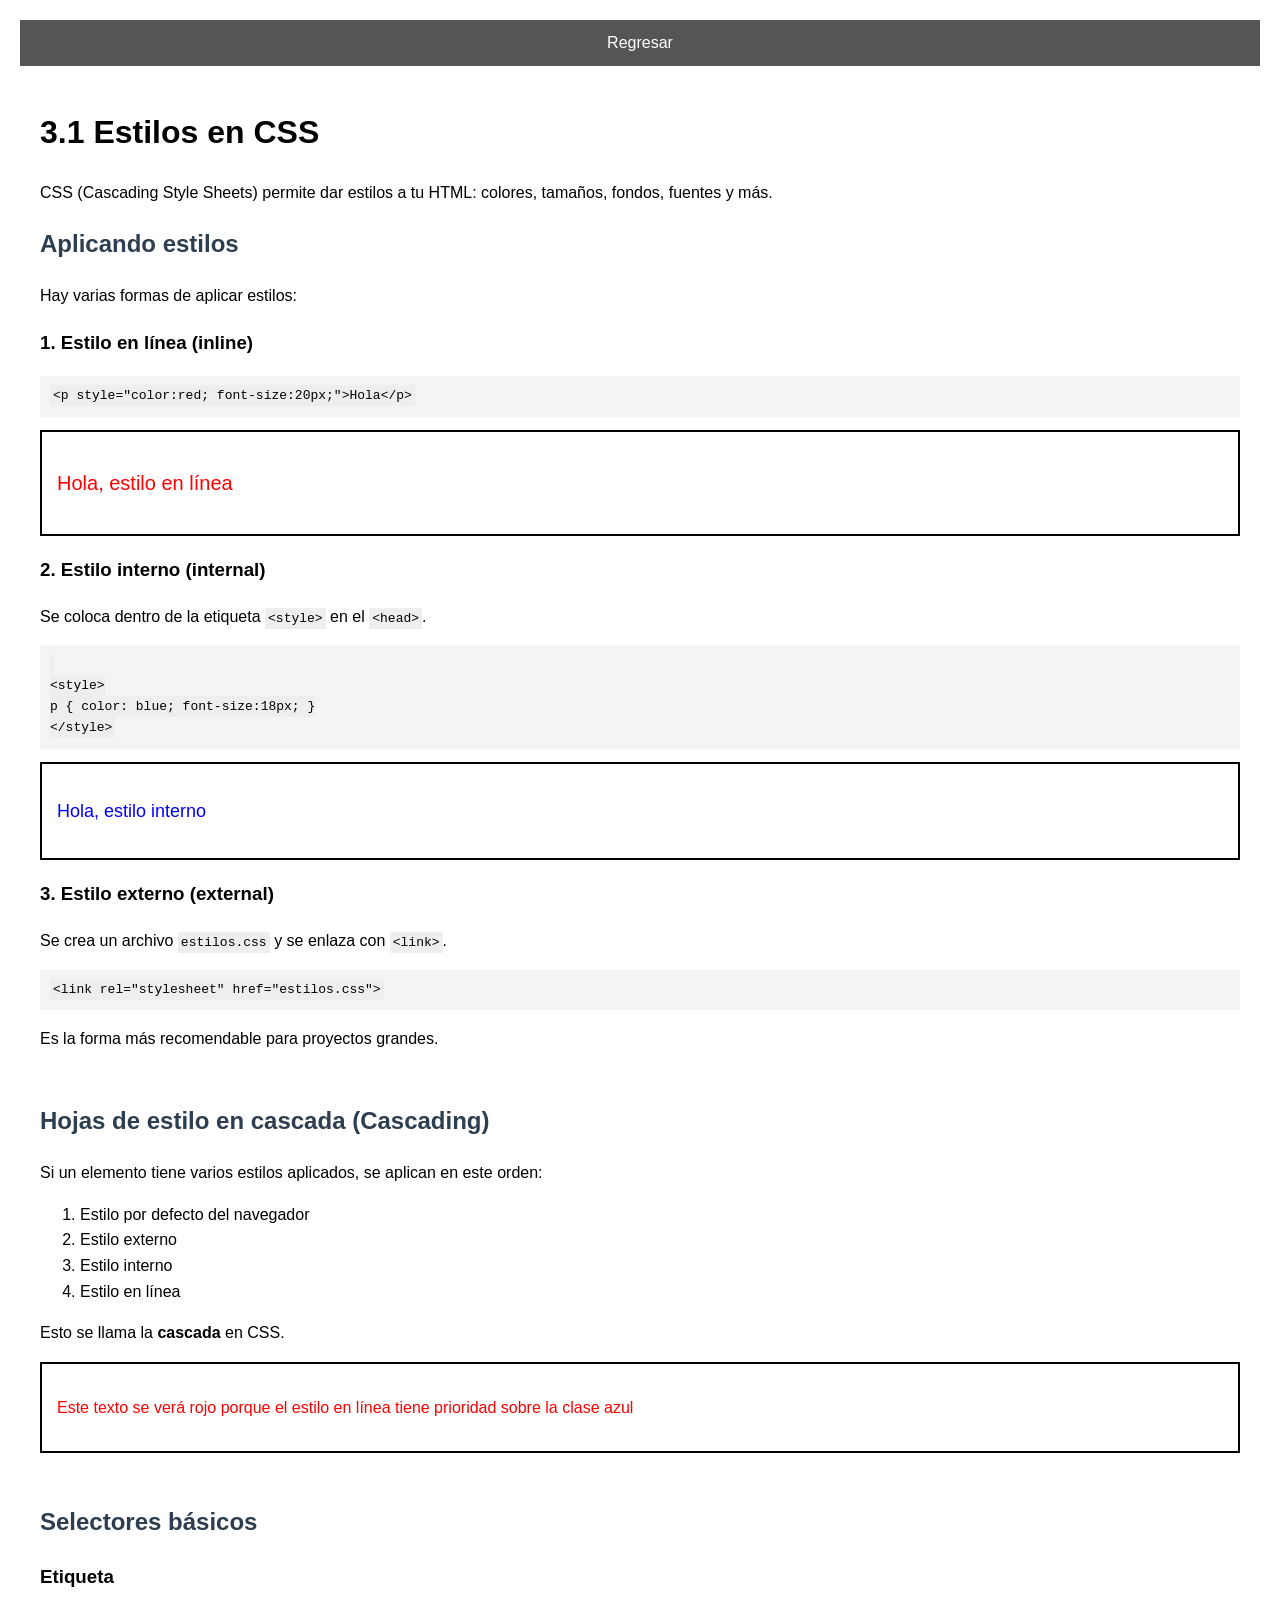
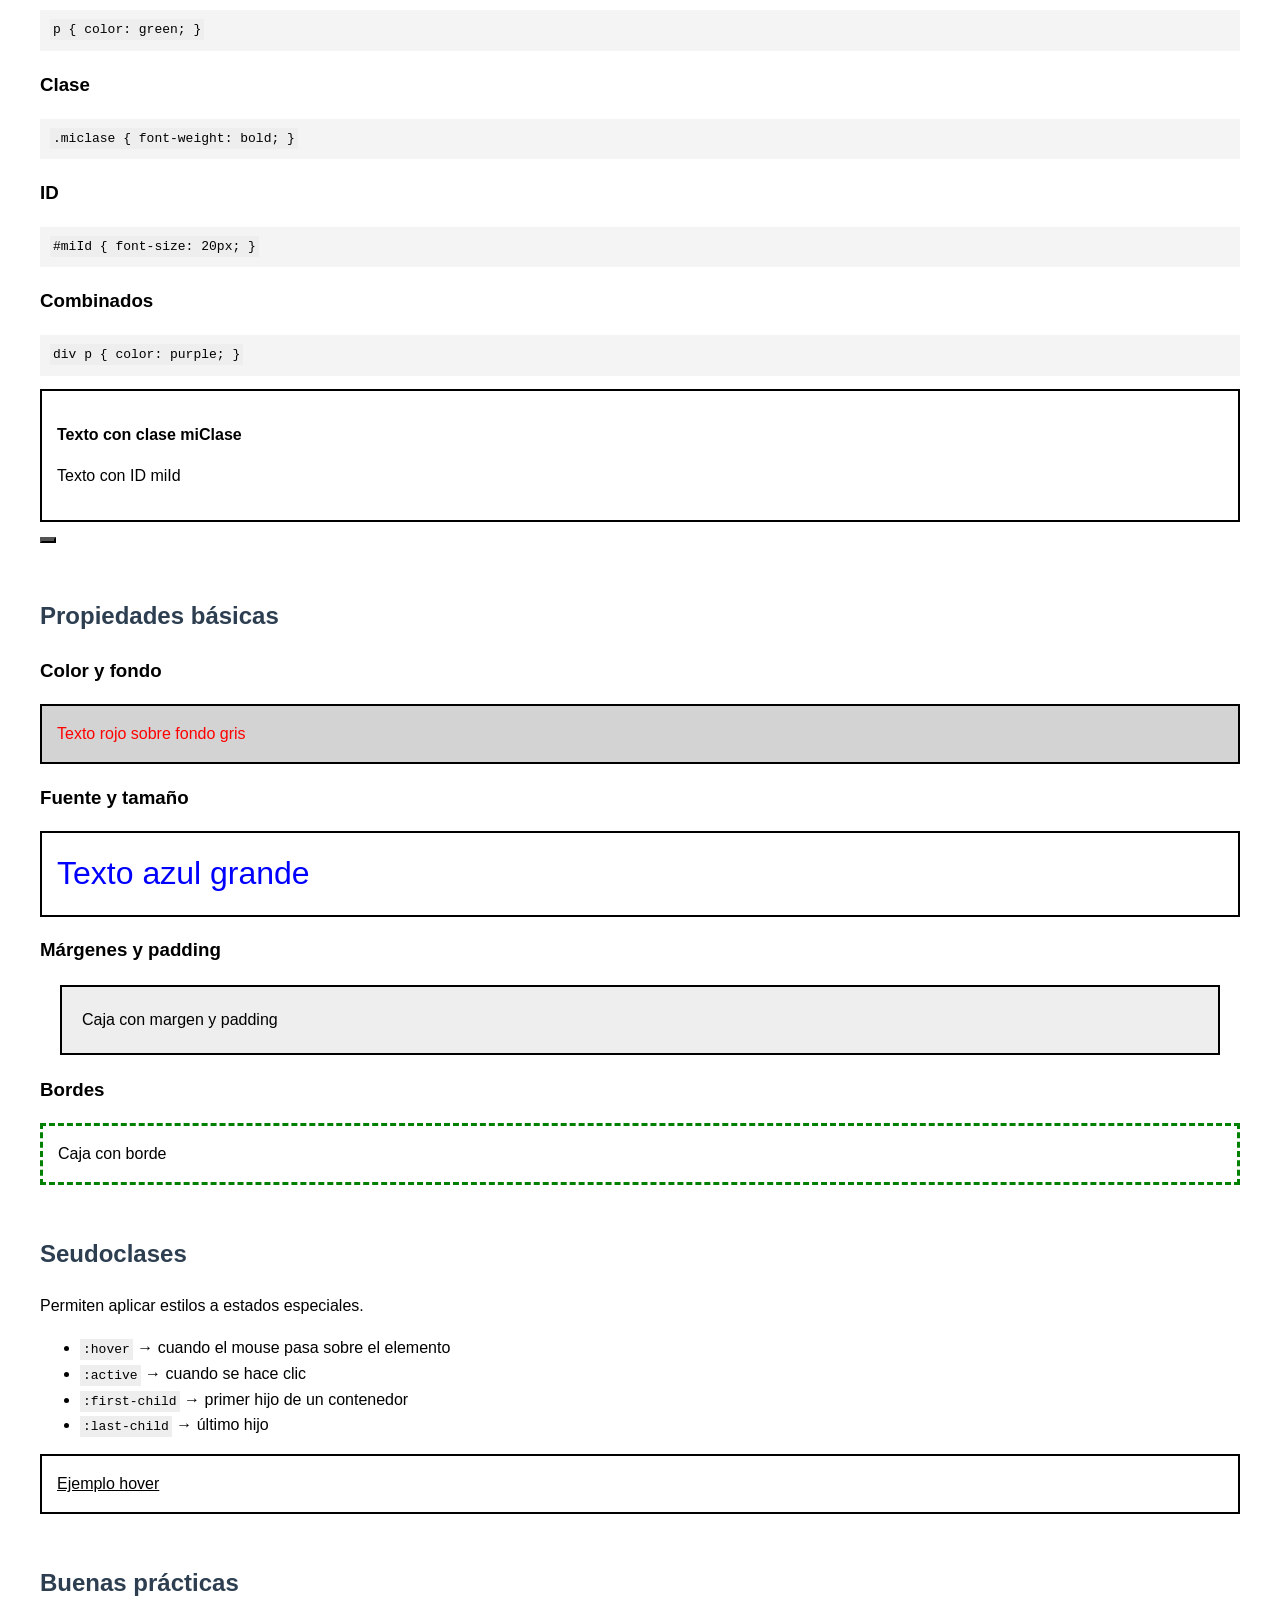
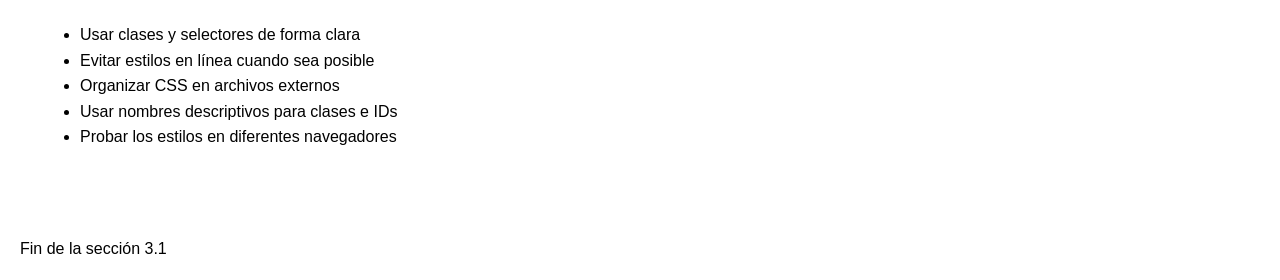
<file: Cap3/capitulo3_estilos.html>
<!DOCTYPE html>
<html lang="es">
<head>
<meta charset="UTF-8">
<meta name="viewport" content="width=device-width, initial-scale=1.0">
<title>3.1 Estilos CSS</title>
<link rel="stylesheet" href="../estilos.css">

<style>
/* ===== GENERAL ===== */
body {
    font-family: Arial, sans-serif;
    line-height: 1.6;
    margin: 20px;
}

section {
    margin-bottom: 50px;
}

h2 {
    color: #2c3e50;
}

code {
    background: #eee;
    padding: 3px;
}

pre {
    background: #f4f4f4;
    padding: 10px;
    overflow-x: auto;
}

/* ===== DEMOS VISUALES ===== */
.ejemplo {
    border: 2px solid black;
    padding: 15px;
    margin-top: 10px;
}

.ejemplo2 {
    border: 2px solid black;
    padding: 15px;
    margin-top: 10px;
    color: blue; 
    font-size:18px;
}

.texto-demo {
    padding: 10px;
    margin: 10px 0;
}

/* ===== CLASES DEMO ===== */
.rojo { color: red; }
.azul { color: blue; }
.fondo { background: lightgray; }
.grande { font-size: 2rem; }
.miclase { font-weight: bold; }

</style>
</head>
<body>

<nav>
    <a href="capitulo3.html">Regresar</a>
</nav>

<main>

<h1>3.1 Estilos en CSS</h1>
<p>CSS (Cascading Style Sheets) permite dar estilos a tu HTML: colores, tamaños, fondos, fuentes y más.</p>

<!-- ================= APLICANDO ESTILOS ================= -->
<section>
<h2>Aplicando estilos</h2>

<p>Hay varias formas de aplicar estilos:</p>

<h3>1. Estilo en línea (inline)</h3>

<pre><code>&lt;p style="color:red; font-size:20px;"&gt;Hola&lt;/p&gt;</code></pre>

<div class="ejemplo">
<p style="color:red; font-size:20px;">Hola, estilo en línea</p>
</div>

<h3>2. Estilo interno (internal)</h3>

<p>Se coloca dentro de la etiqueta <code>&lt;style&gt;</code> en el <code>&lt;head&gt;</code>.</p>

<pre><code>
&lt;style&gt;
p { color: blue; font-size:18px; }
&lt;/style&gt;
</code></pre>

<div class="ejemplo2">
<p>Hola, estilo interno</p>
</div>

<h3>3. Estilo externo (external)</h3>

<p>Se crea un archivo <code>estilos.css</code> y se enlaza con <code>&lt;link&gt;</code>.</p>

<pre><code>&lt;link rel="stylesheet" href="estilos.css"&gt;</code></pre>

<p>Es la forma más recomendable para proyectos grandes.</p>

</section>

<!-- ================= HOJAS DE ESTILO EN CASCADA ================= -->
<section>
<h2>Hojas de estilo en cascada (Cascading)</h2>

<p>Si un elemento tiene varios estilos aplicados, se aplican en este orden:</p>

<ol>
<li>Estilo por defecto del navegador</li>
<li>Estilo externo</li>
<li>Estilo interno</li>
<li>Estilo en línea</li>
</ol>

<p>Esto se llama la <strong>cascada</strong> en CSS.</p>

<div class="ejemplo">
<p style="color:red;" class="azul">Este texto se verá rojo porque el estilo en línea tiene prioridad sobre la clase azul</p>
</div>

</section>

<!-- ================= SELECTORES BASICOS ================= -->
<section>
<h2>Selectores básicos</h2>

<h3>Etiqueta</h3>
<pre><code>p { color: green; }</code></pre>

<h3>Clase</h3>
<pre><code>.miclase { font-weight: bold; }</code></pre>

<h3>ID</h3>
<pre><code>#miId { font-size: 20px; }</code></pre>

<h3>Combinados</h3>
<pre><code>div p { color: purple; }</code></pre>

<div class="ejemplo">
<p class="miclase">Texto con clase miClase</p>
<p id="miId">Texto con ID miId</p>
</div>
<button></button>
</section>

<!-- ================= PROPIEDADES BASICAS ================= -->
<section>
<h2>Propiedades básicas</h2>

<h3>Color y fondo</h3>
<div class="ejemplo rojo fondo">Texto rojo sobre fondo gris</div>

<h3>Fuente y tamaño</h3>
<div class="ejemplo azul grande">Texto azul grande</div>

<h3>Márgenes y padding</h3>

<div class="ejemplo" style="margin:20px; padding:20px; background: #eee;">Caja con margen y padding</div>

<h3>Bordes</h3>
<div class="ejemplo" style="border: 3px dashed green;">Caja con borde</div>

</section>

<!-- ================= SEUDOCLASSES ================= -->
<section>
<h2>Seudoclases</h2>

<p>Permiten aplicar estilos a estados especiales.</p>

<ul>
<li><code>:hover</code> → cuando el mouse pasa sobre el elemento</li>
<li><code>:active</code> → cuando se hace clic</li>
<li><code>:first-child</code> → primer hijo de un contenedor</li>
<li><code>:last-child</code> → último hijo</li>
</ul>

<div class="ejemplo">
<a href="#" style="color:black;" onmouseover="this.style.color='red';" onmouseout="this.style.color='black'">Ejemplo hover</a>
</div>

</section>

<!-- ================= BUENAS PRACTICAS ================= -->
<section>
<h2>Buenas prácticas</h2>

<ul>
<li>Usar clases y selectores de forma clara</li>
<li>Evitar estilos en línea cuando sea posible</li>
<li>Organizar CSS en archivos externos</li>
<li>Usar nombres descriptivos para clases e IDs</li>
<li>Probar los estilos en diferentes navegadores</li>
</ul>

</section>

</main>

<footer>
    <p>Fin de la sección 3.1</p>
</footer>

</body>
</html>
</file>
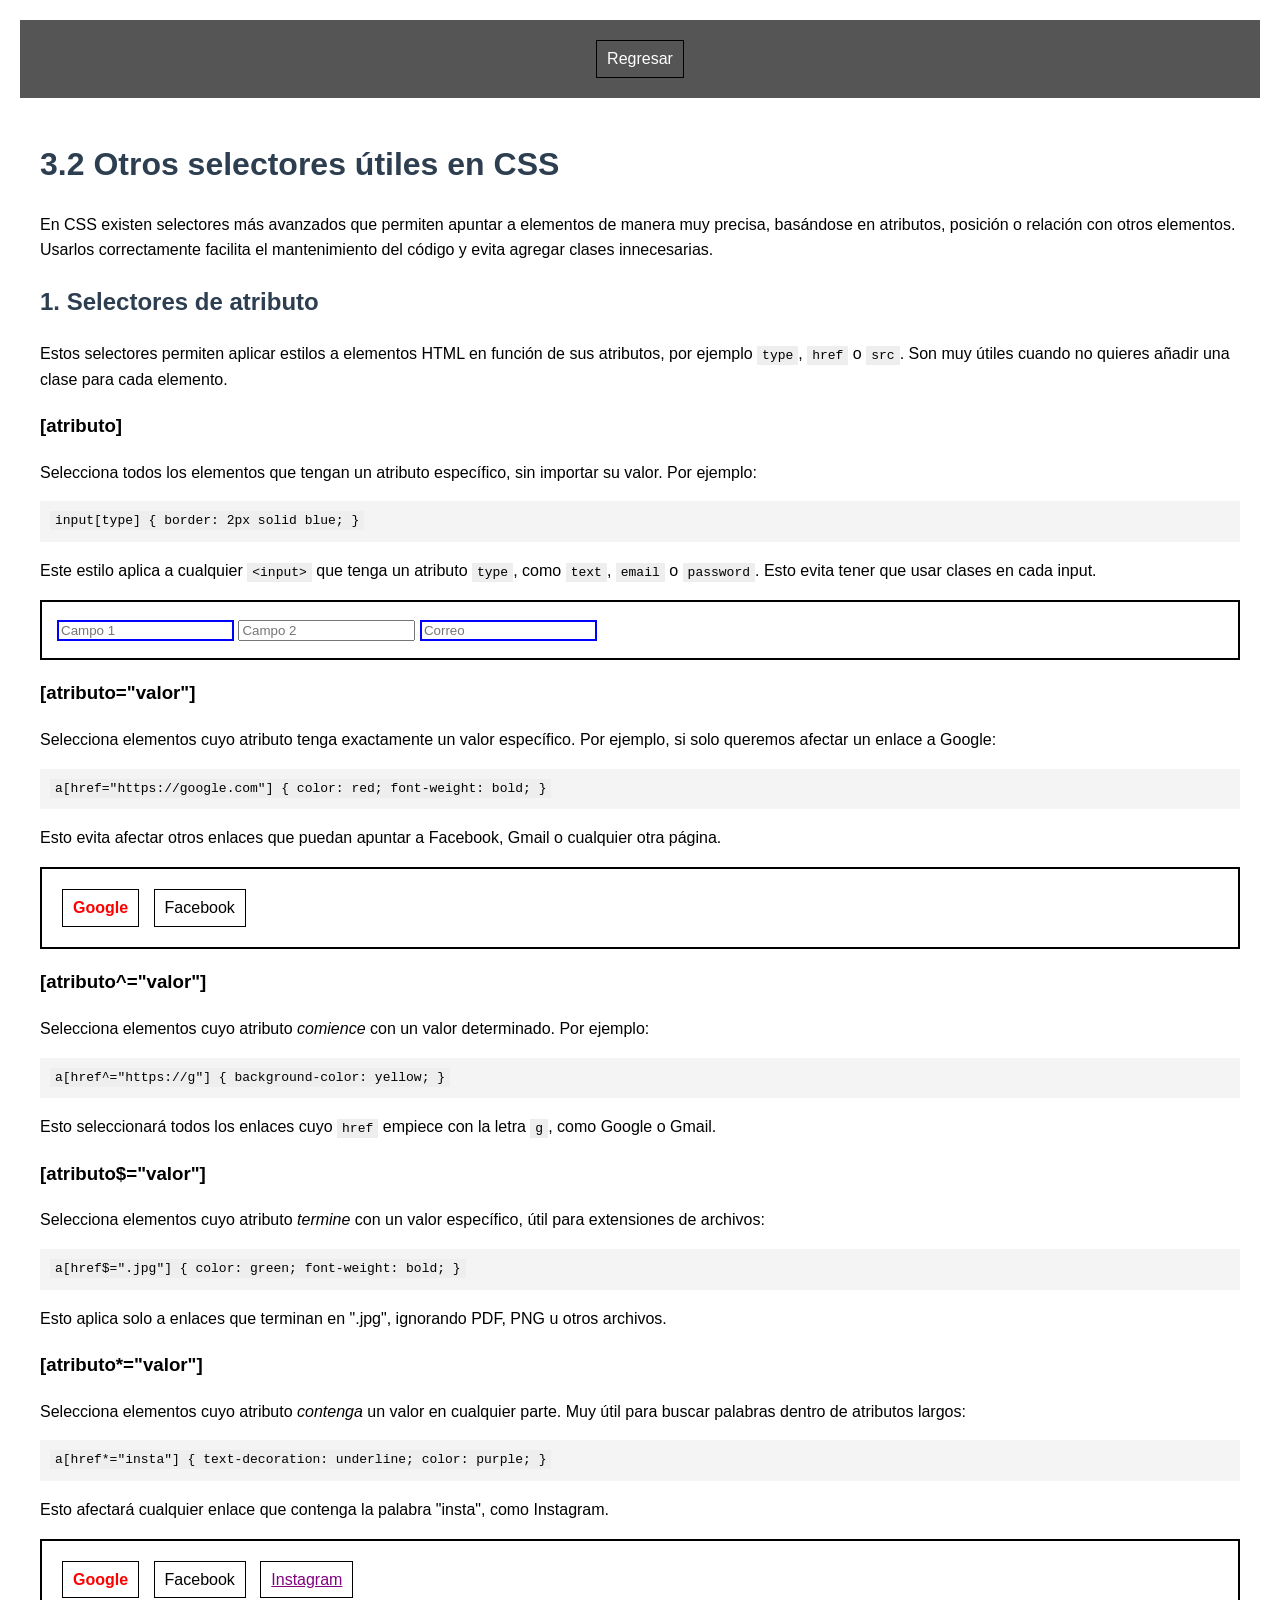
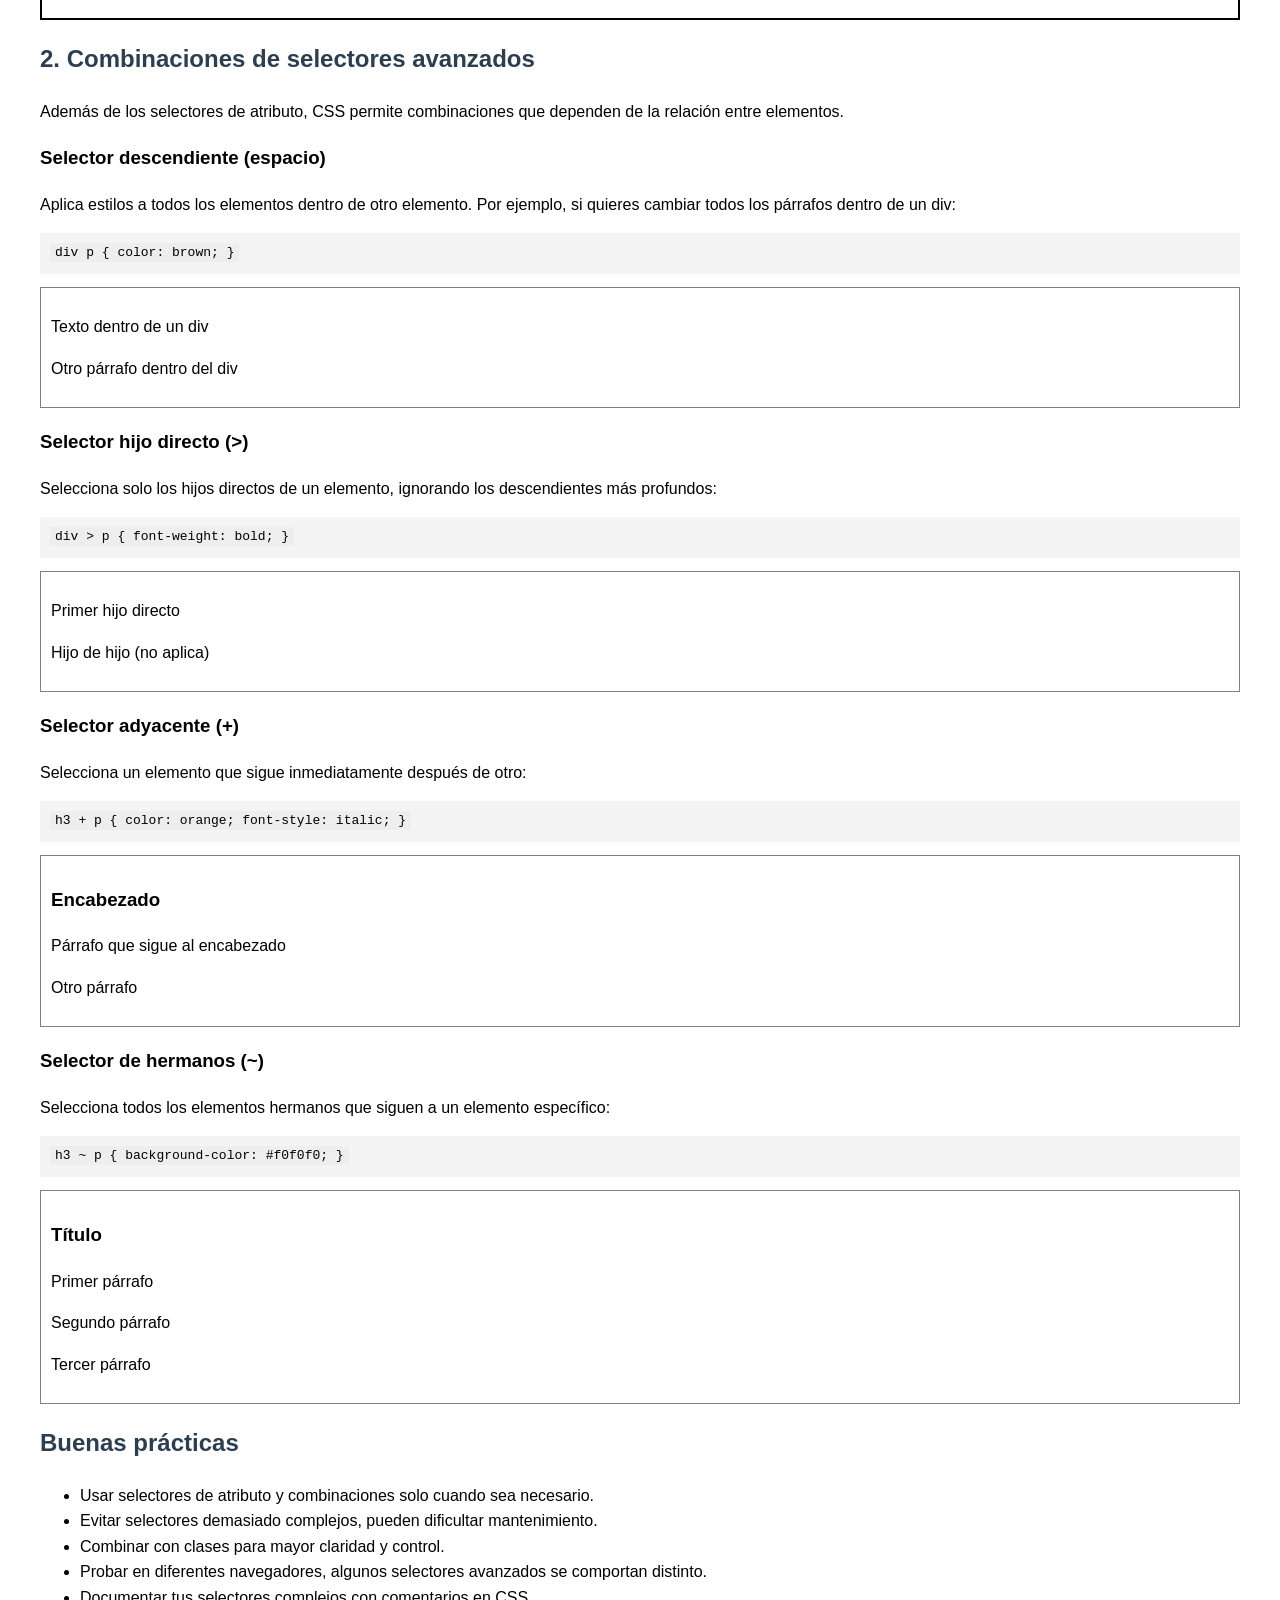
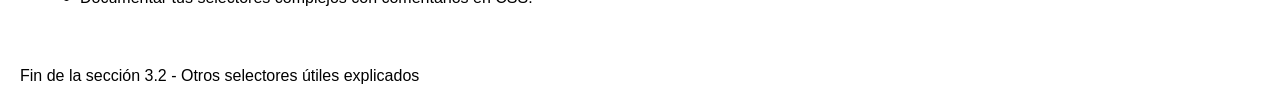
<file: Cap3/capitulo3_otros_selectores.html>
<!DOCTYPE html>
<html lang="es">
<head>
<meta charset="UTF-8">
<meta name="viewport" content="width=device-width, initial-scale=1.0">
<title>3.2 Otros selectores útiles CSS - Explicado</title>
<link rel="stylesheet" href="../estilos.css">
<style>
body {
    font-family: Arial, sans-serif;
    margin: 20px;
    line-height: 1.6;
}

h1, h2 {
    color: #2c3e50;
}

code {
    background: #eee;
    padding: 2px 5px;
    font-family: monospace;
}

pre {
    background: #f4f4f4;
    padding: 10px;
    overflow-x: auto;
}

.ejemplo {
    border: 2px solid black;
    padding: 15px;
    margin-top: 10px;
}

a {
    display: inline-block;
    padding: 5px 10px;
    margin: 5px;
    text-decoration: none;
    border: 1px solid black;
    color: black;
}

div.demo-box {
    padding: 10px;
    margin: 10px 0;
    border: 1px solid gray;
}

a[href="https://google.com"] { color: red; font-weight: bold; }

input[type] { border: 2px solid blue; }

input[type] { border: 2px solid blue; }

a[href*="insta"] { text-decoration: underline; color: purple; }

</style>
</head>
<body>

<nav>
<a href="capitulo3_referencias.html      ">Regresar</a>
</nav>

<main>

<h1>3.2 Otros selectores útiles en CSS</h1>

<p>En CSS existen selectores más avanzados que permiten apuntar a elementos de manera muy precisa, basándose en atributos, posición o relación con otros elementos. Usarlos correctamente facilita el mantenimiento del código y evita agregar clases innecesarias.</p>

<section>
<h2>1. Selectores de atributo</h2>

<p>Estos selectores permiten aplicar estilos a elementos HTML en función de sus atributos, por ejemplo <code>type</code>, <code>href</code> o <code>src</code>. Son muy útiles cuando no quieres añadir una clase para cada elemento.</p>

<h3>[atributo]</h3>
<p>Selecciona todos los elementos que tengan un atributo específico, sin importar su valor. Por ejemplo:</p>
<pre><code>input[type] { border: 2px solid blue; }</code></pre>
<p>Este estilo aplica a cualquier <code>&lt;input&gt;</code> que tenga un atributo <code>type</code>, como <code>text</code>, <code>email</code> o <code>password</code>.  
Esto evita tener que usar clases en cada input.</p>

<div class="ejemplo">
<input type="text" placeholder="Campo 1">
<input placeholder="Campo 2">
<input type="email" placeholder="Correo">
</div>

<h3>[atributo="valor"]</h3>
<p>Selecciona elementos cuyo atributo tenga exactamente un valor específico.  
Por ejemplo, si solo queremos afectar un enlace a Google:</p>
<pre><code>a[href="https://google.com"] { color: red; font-weight: bold; }</code></pre>
<p>Esto evita afectar otros enlaces que puedan apuntar a Facebook, Gmail o cualquier otra página.</p>

<div class="ejemplo">
<a href="https://google.com">Google</a>
<a href="https://facebook.com">Facebook</a>
</div>

<h3>[atributo^="valor"]</h3>
<p>Selecciona elementos cuyo atributo <em>comience</em> con un valor determinado.  
Por ejemplo:</p>
<pre><code>a[href^="https://g"] { background-color: yellow; }</code></pre>
<p>Esto seleccionará todos los enlaces cuyo <code>href</code> empiece con la letra <code>g</code>, como Google o Gmail.</p>

<h3>[atributo$="valor"]</h3>
<p>Selecciona elementos cuyo atributo <em>termine</em> con un valor específico, útil para extensiones de archivos:</p>
<pre><code>a[href$=".jpg"] { color: green; font-weight: bold; }</code></pre>
<p>Esto aplica solo a enlaces que terminan en ".jpg", ignorando PDF, PNG u otros archivos.</p>

<h3>[atributo*="valor"]</h3>
<p>Selecciona elementos cuyo atributo <em>contenga</em> un valor en cualquier parte.  
Muy útil para buscar palabras dentro de atributos largos:</p>
<pre><code>a[href*="insta"] { text-decoration: underline; color: purple; }</code></pre>
<p>Esto afectará cualquier enlace que contenga la palabra "insta", como Instagram.</p>

<div class="ejemplo">
<a href="https://google.com">Google</a>
<a href="https://facebook.com">Facebook</a>
<a href="https://instagram.com">Instagram</a>
</div>

</section>

<section>
<h2>2. Combinaciones de selectores avanzados</h2>
<p>Además de los selectores de atributo, CSS permite combinaciones que dependen de la relación entre elementos.</p>

<h3>Selector descendiente (espacio)</h3>
<p>Aplica estilos a todos los elementos dentro de otro elemento.  
Por ejemplo, si quieres cambiar todos los párrafos dentro de un div:</p>
<pre><code>div p { color: brown; }</code></pre>

<div class="ejemplo demo-box">
<div>
<p>Texto dentro de un div</p>
<p>Otro párrafo dentro del div</p>
</div>
</div>

<h3>Selector hijo directo (&gt;)</h3>
<p>Selecciona solo los hijos directos de un elemento, ignorando los descendientes más profundos:</p>
<pre><code>div > p { font-weight: bold; }</code></pre>

<div class="ejemplo demo-box">
<div>
<p>Primer hijo directo</p>
<div>
<p>Hijo de hijo (no aplica)</p>
</div>
</div>
</div>

<h3>Selector adyacente (+)</h3>
<p>Selecciona un elemento que sigue inmediatamente después de otro:</p>
<pre><code>h3 + p { color: orange; font-style: italic; }</code></pre>

<div class="ejemplo demo-box">
<h3>Encabezado</h3>
<p>Párrafo que sigue al encabezado</p>
<p>Otro párrafo</p>
</div>

<h3>Selector de hermanos (~)</h3>
<p>Selecciona todos los elementos hermanos que siguen a un elemento específico:</p>
<pre><code>h3 ~ p { background-color: #f0f0f0; }</code></pre>

<div class="ejemplo demo-box">
<h3>Título</h3>
<p>Primer párrafo</p>
<p>Segundo párrafo</p>
<p>Tercer párrafo</p>
</div>

</section>

<section>
<h2>Buenas prácticas</h2>
<ul>
<li>Usar selectores de atributo y combinaciones solo cuando sea necesario.</li>
<li>Evitar selectores demasiado complejos, pueden dificultar mantenimiento.</li>
<li>Combinar con clases para mayor claridad y control.</li>
<li>Probar en diferentes navegadores, algunos selectores avanzados se comportan distinto.</li>
<li>Documentar tus selectores complejos con comentarios en CSS.</li>
</ul>
</section>

</main>

<footer>
<p>Fin de la sección 3.2 - Otros selectores útiles explicados</p>
</footer>

</body>
</html>
</html>
</file>
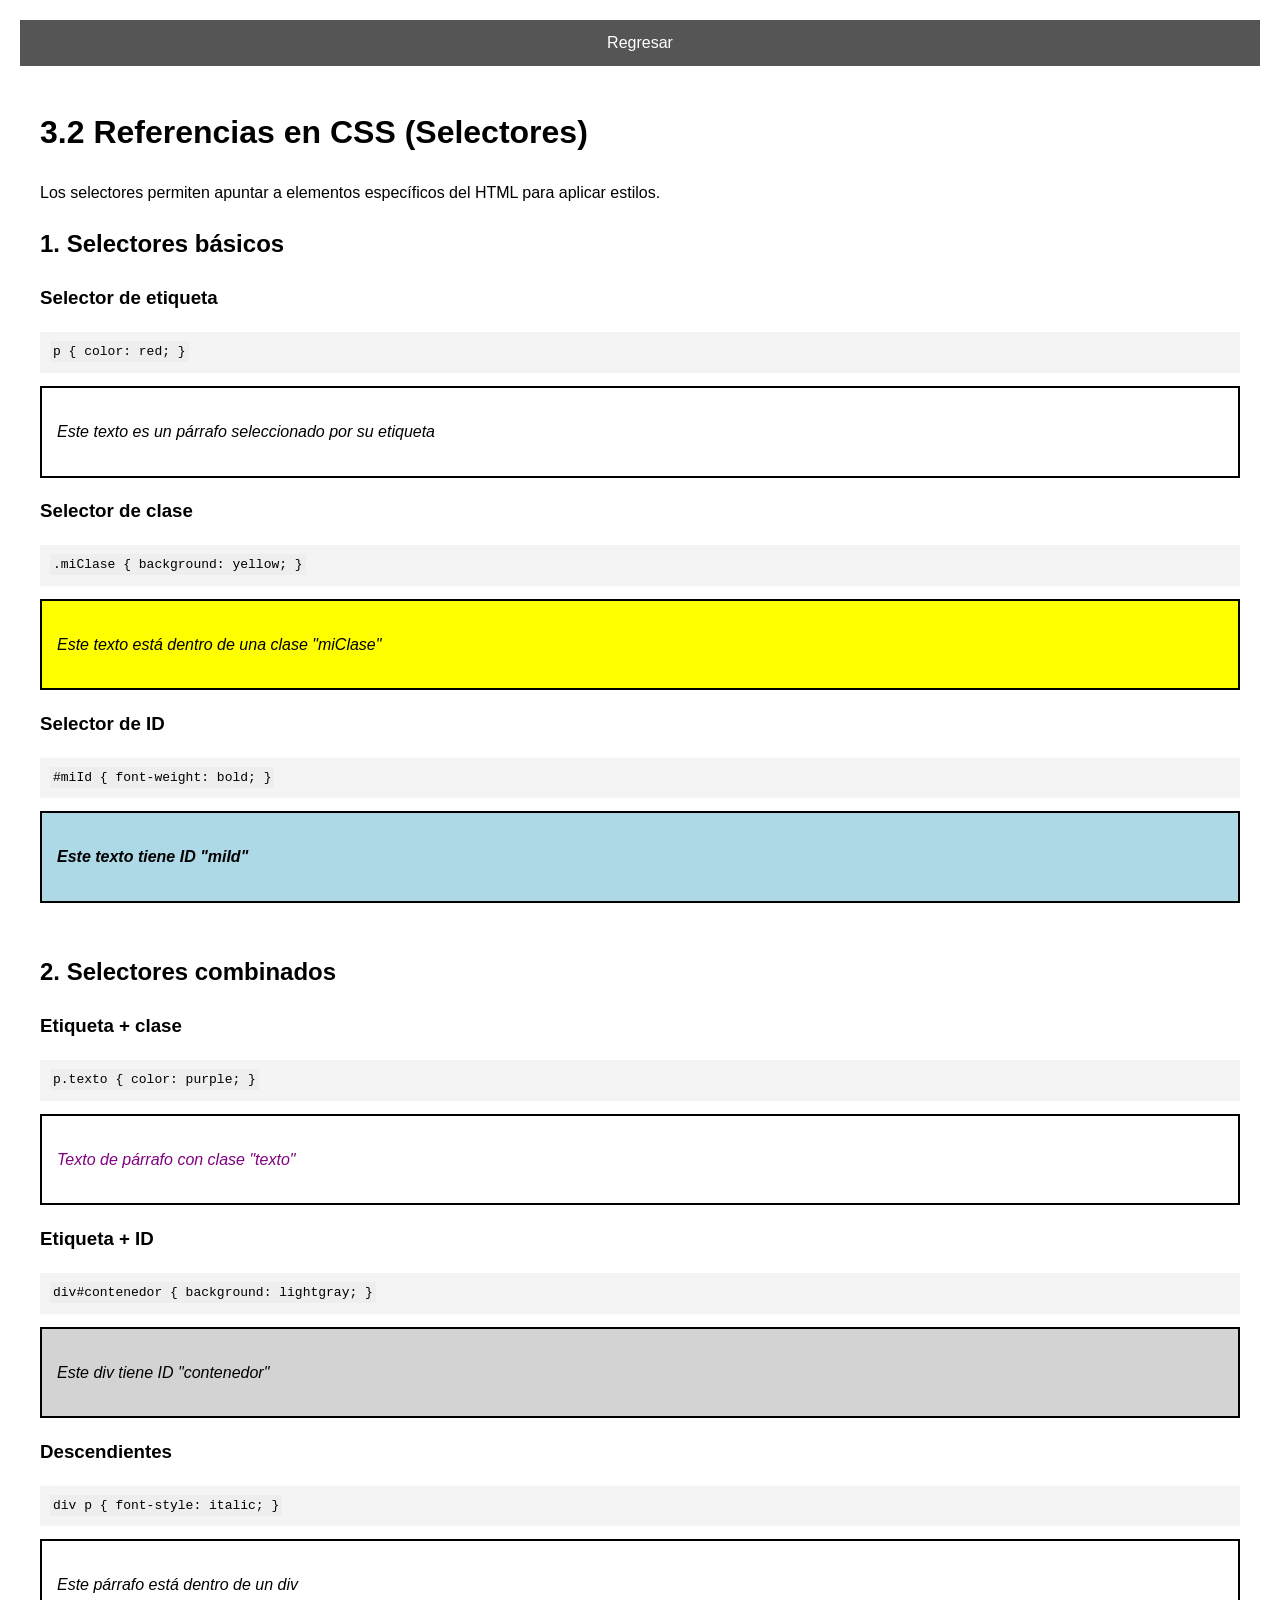
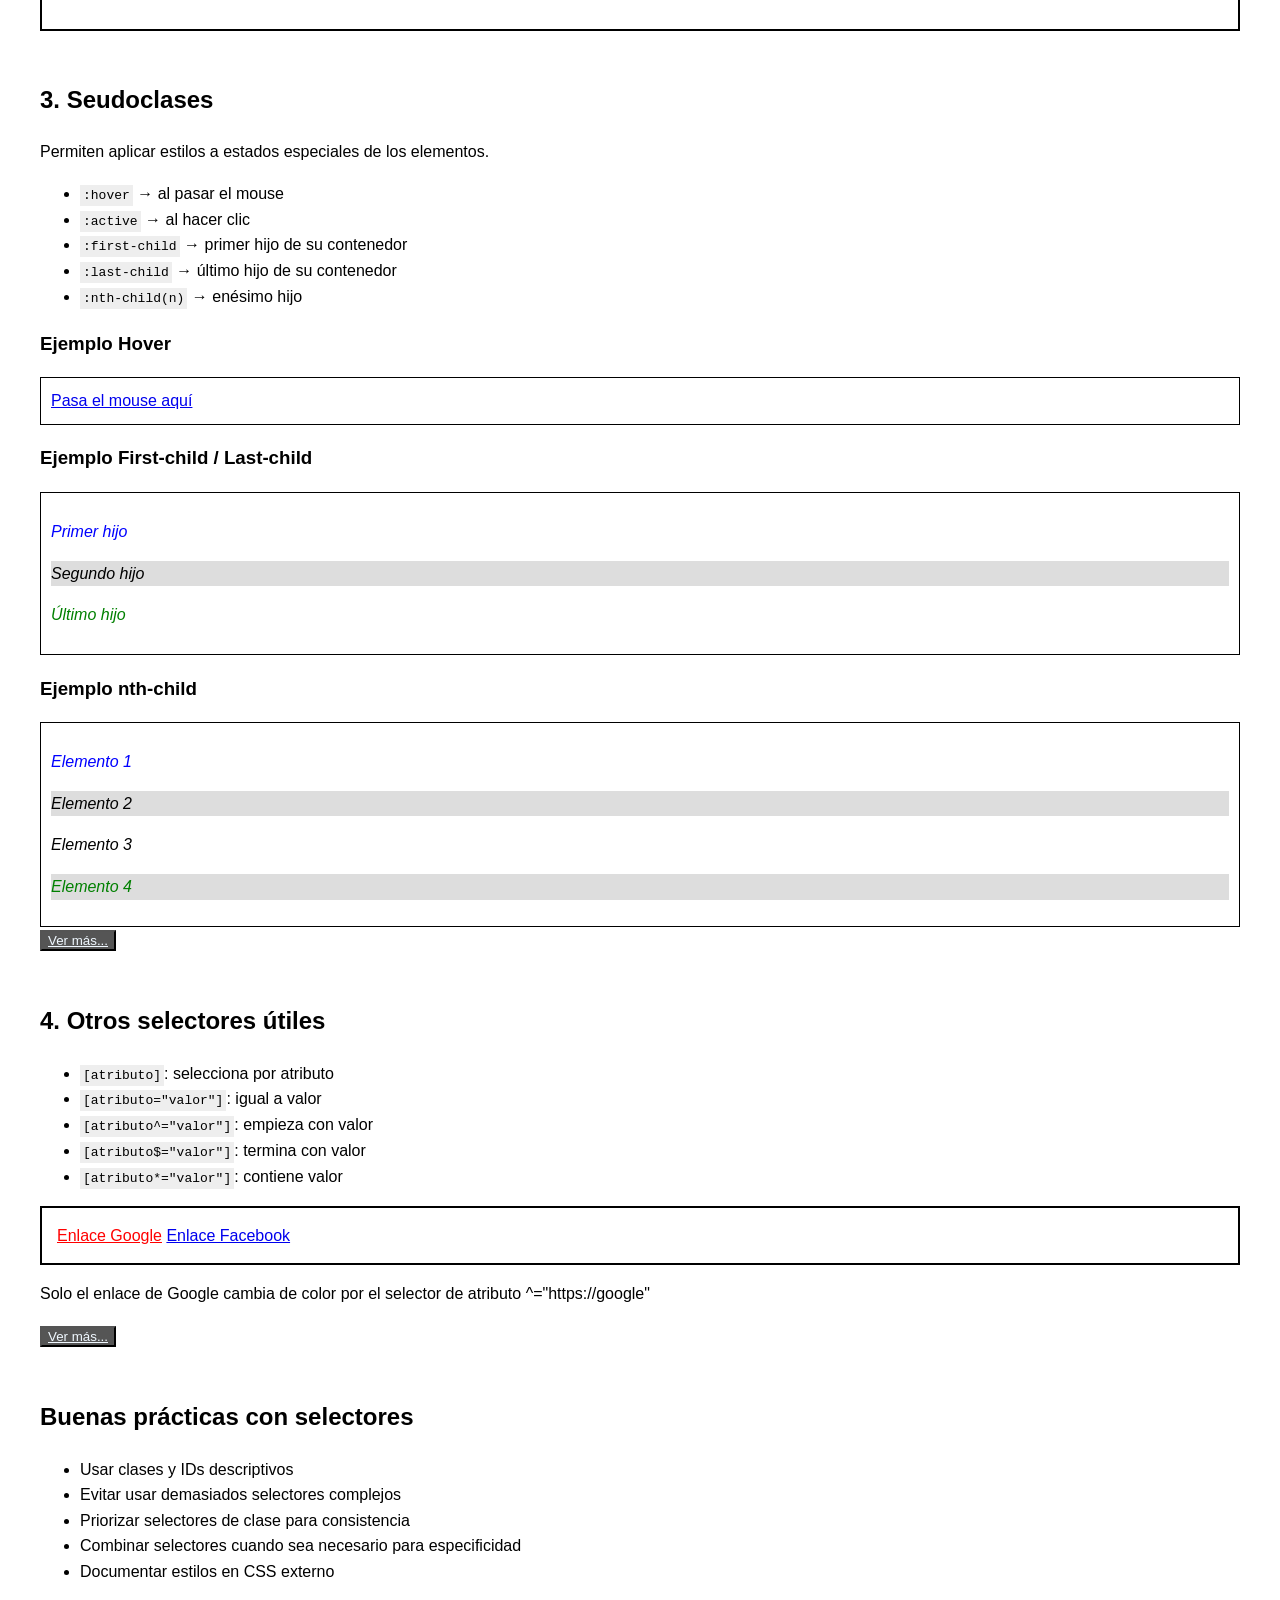
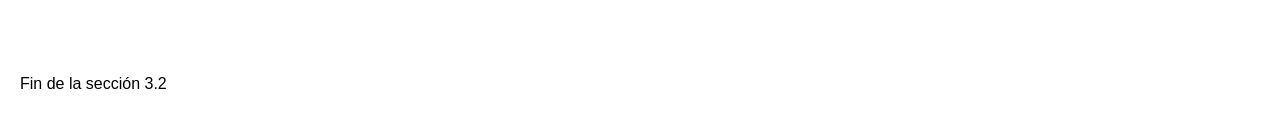
<file: Cap3/capitulo3_referencias.html>
<!DOCTYPE html>
<html lang="es">
<head>
<meta charset="UTF-8">
<meta name="viewport" content="width=device-width, initial-scale=1.0">
<title>3.2 Referencias CSS - Selectores</title>
<link rel="stylesheet" href="../estilos.css">

<style>
body {
    font-family: Arial, sans-serif;
    line-height: 1.6;
    margin: 20px;
}

section {
    margin-bottom: 50px;
}

code {
    background: #eee;
    padding: 3px;
}

pre {
    background: #f4f4f4;
    padding: 10px;
    overflow-x: auto;
}

/* ===== DEMOS VISUALES ===== */
.ejemplo {
    border: 2px solid black;
    padding: 15px;
    margin-top: 10px;
}

div.demo {
    padding: 10px;
    margin: 10px 0;
}

.id-demo { background: lightblue; }
.class-demo { background: lightgreen; }
.pseudo-demo { padding: 10px; border: 1px solid black; }
.miClase { background: yellow; }
#miId { font-weight: bold; }
p.texto { color: purple; }
div#contenedor { background: lightgray; }
div p { font-style: italic; }
</style>

</head>
<body>

<nav>
    <a href="capitulo3.html">Regresar</a>
</nav>

<main>

<h1>3.2 Referencias en CSS (Selectores)</h1>
<p>Los selectores permiten apuntar a elementos específicos del HTML para aplicar estilos.</p>

<section>
<h2>1. Selectores básicos</h2>

<h3>Selector de etiqueta</h3>
<pre><code>p { color: red; }</code></pre>
<div class="ejemplo">
<p>Este texto es un párrafo seleccionado por su etiqueta</p>
</div>

<h3>Selector de clase</h3>
<pre><code>.miClase { background: yellow; }</code></pre>
<div class="ejemplo miClase">
<p>Este texto está dentro de una clase "miClase"</p>
</div>

<h3>Selector de ID</h3>
<pre><code>#miId { font-weight: bold; }</code></pre>
<div class="ejemplo id-demo" id="miId">
<p>Este texto tiene ID "miId"</p>
</div>

</section>

<section>
<h2>2. Selectores combinados</h2>

<h3>Etiqueta + clase</h3>
<pre><code>p.texto { color: purple; }</code></pre>

<div class="ejemplo">
<p class="texto">Texto de párrafo con clase "texto"</p>
</div>

<h3>Etiqueta + ID</h3>
<pre><code>div#contenedor { background: lightgray; }</code></pre>

<div class="ejemplo" id="contenedor">
<p>Este div tiene ID "contenedor"</p>
</div>

<h3>Descendientes</h3>
<pre><code>div p { font-style: italic; }</code></pre>
<div class="ejemplo">
<div>
<p>Este párrafo está dentro de un div</p>
</div>
</div>

</section>

<section>
<h2>3. Seudoclases</h2>

<p>Permiten aplicar estilos a estados especiales de los elementos.</p>

<ul>
    <li><code>:hover</code> → al pasar el mouse</li>
    <li><code>:active</code> → al hacer clic</li>
    <li><code>:first-child</code> → primer hijo de su contenedor</li>
    <li><code>:last-child</code> → último hijo de su contenedor</li>
    <li><code>:nth-child(n)</code> → enésimo hijo</li>
</ul>

<h3>Ejemplo Hover</h3>
<div class="ejemplo pseudo-demo">
<a href="#" class="pseudo-demo-link">Pasa el mouse aquí</a>
</div>

<style>
.pseudo-demo-link:hover {
    color: red;
    font-weight: bold;
}
</style>

<h3>Ejemplo First-child / Last-child</h3>
<div class="ejemplo pseudo-demo">
<p>Primer hijo</p>
<p>Segundo hijo</p>
<p>Último hijo</p>
</div>

<style>
.pseudo-demo p:first-child { color: blue; }
.pseudo-demo p:last-child { color: green; }
</style>

<h3>Ejemplo nth-child</h3>
<div class="ejemplo pseudo-demo">
<p>Elemento 1</p>
<p>Elemento 2</p>
<p>Elemento 3</p>
<p>Elemento 4</p>
</div>

<style>
.pseudo-demo p:nth-child(2n) { background: #ddd; }
</style>

<button><a href="capitulo3_seudoclases.html">Ver más...</a></button>

</section>


<section>
<h2>4. Otros selectores útiles</h2>

<ul>
    <li><code>[atributo]</code>: selecciona por atributo</li>
    <li><code>[atributo="valor"]</code>: igual a valor</li>
    <li><code>[atributo^="valor"]</code>: empieza con valor</li>
    <li><code>[atributo$="valor"]</code>: termina con valor</li>
    <li><code>[atributo*="valor"]</code>: contiene valor</li>
</ul>

<div class="ejemplo">
<a href="https://google.com">Enlace Google</a>
<a href="https://facebook.com">Enlace Facebook</a>
</div>

<style>
a[href^="https://google"] { color: red; }
</style>

<p>Solo el enlace de Google cambia de color por el selector de atributo ^="https://google"</p>

<button><a href="capitulo3_otros_selectores.html">Ver más...</a></button>

</section>

<section>
<h2>Buenas prácticas con selectores</h2>

<ul>
<li>Usar clases y IDs descriptivos</li>
<li>Evitar usar demasiados selectores complejos</li>
<li>Priorizar selectores de clase para consistencia</li>
<li>Combinar selectores cuando sea necesario para especificidad</li>
<li>Documentar estilos en CSS externo</li>
</ul>

</section>

</main>

<footer>
    <p>Fin de la sección 3.2</p>
</footer>

</body>
</html>
</file>
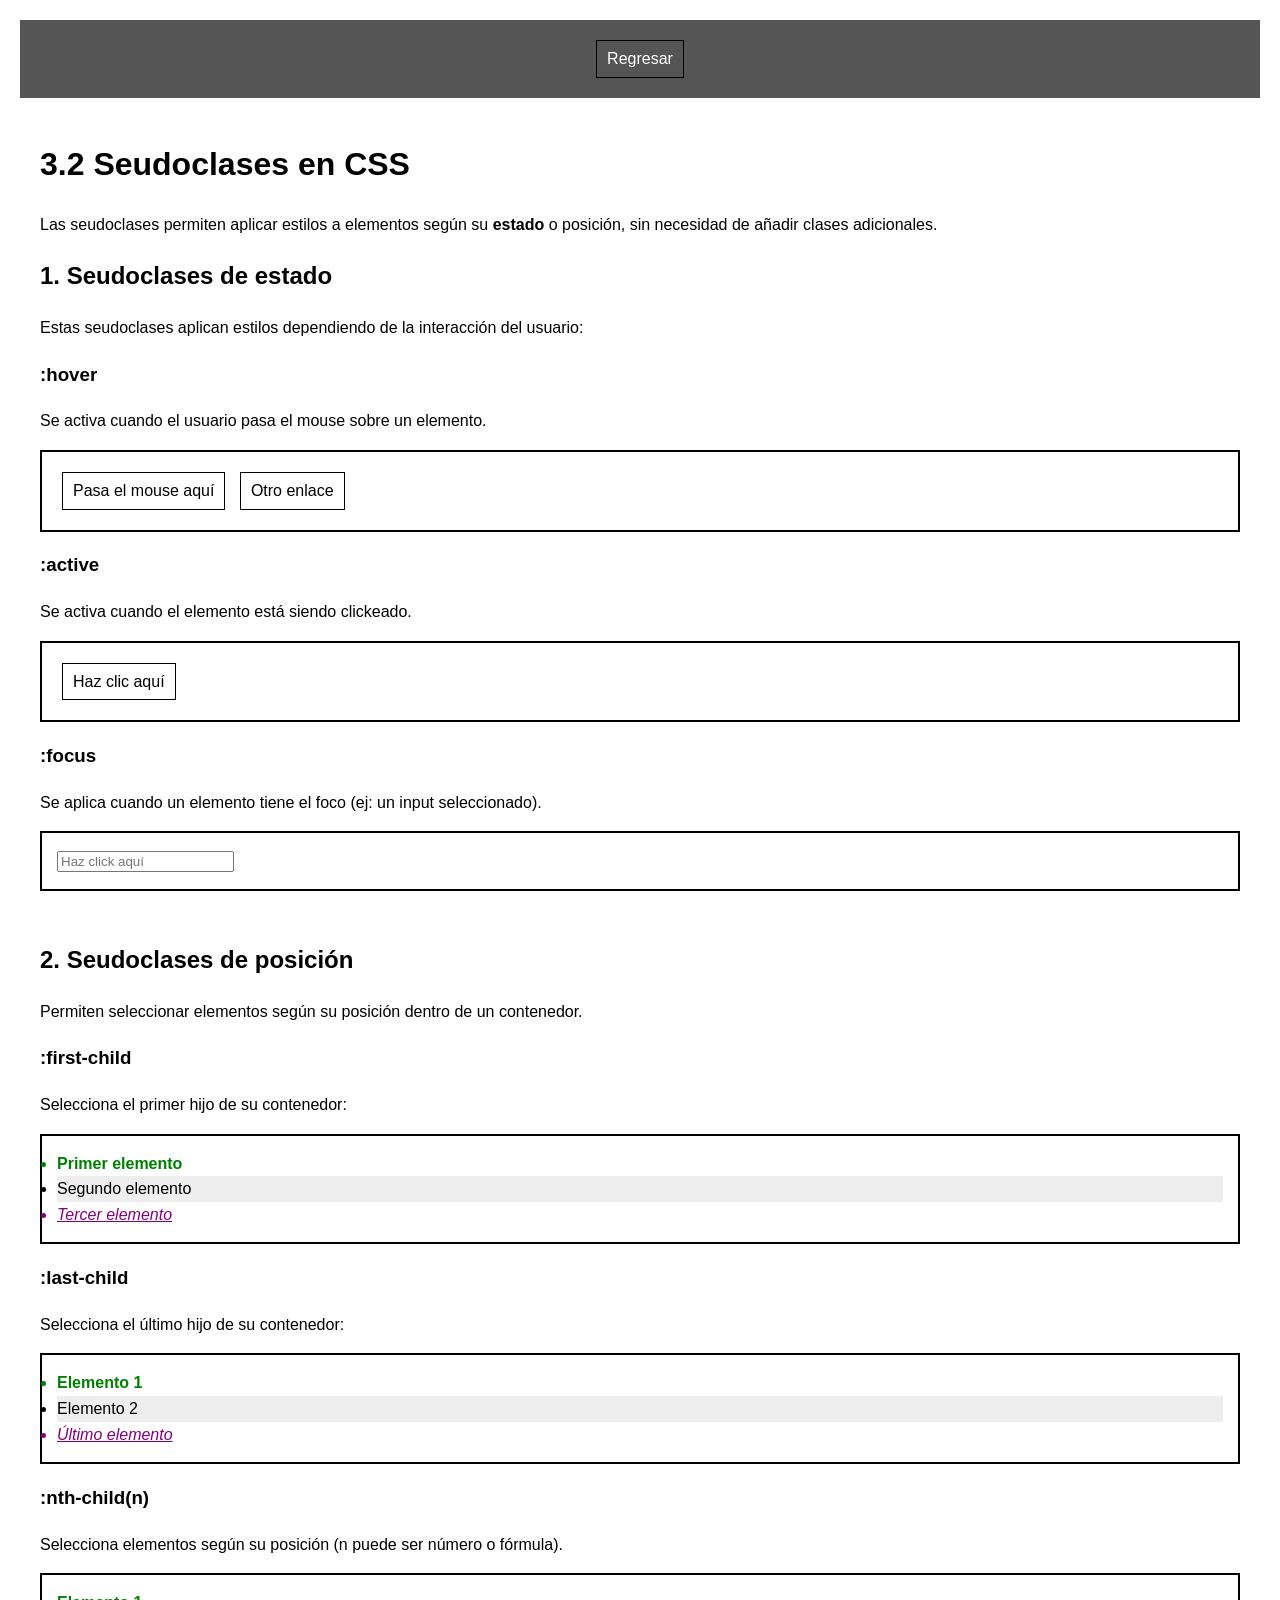
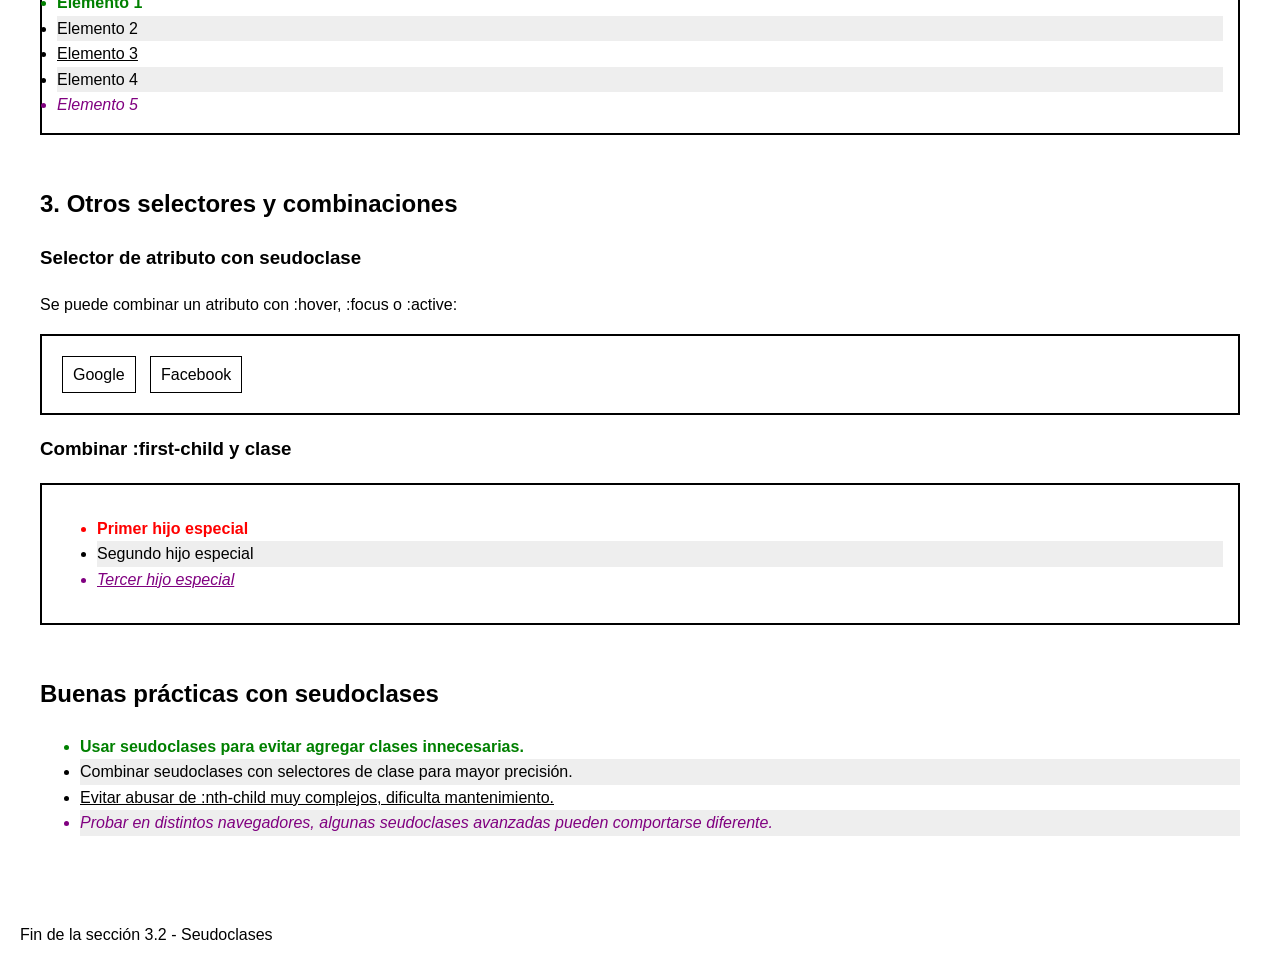
<file: Cap3/capitulo3_seudoclases.html>
<!DOCTYPE html>
<html lang="es">
<head>
<meta charset="UTF-8">
<meta name="viewport" content="width=device-width, initial-scale=1.0">
<title>3.2 Seudoclases CSS</title>
<link rel="stylesheet" href="../estilos.css">

<style>
/* ===== GENERAL ===== */
body {
    font-family: Arial, sans-serif;
    line-height: 1.6;
    margin: 20px;
}

section {
    margin-bottom: 50px;
}

code {
    background: #eee;
    padding: 3px;
}

pre {
    background: #f4f4f4;
    padding: 10px;
    overflow-x: auto;
}

/* ===== DEMOS VISUALES ===== */
.ejemplo {
    border: 2px solid black;
    padding: 15px;
    margin-top: 10px;
}

a {
    text-decoration: none;
    color: black;
    padding: 5px 10px;
    display: inline-block;
    border: 1px solid black;
    margin: 5px;
}

/* SEUDOCLASES */
a:hover {
    color: white;
    background-color: red;
}

a:active {
    color: yellow;
    background-color: blue;
}

li:first-child {
    color: green;
    font-weight: bold;
}

li:last-child {
    color: purple;
    font-style: italic;
}

li:nth-child(2n) {
    background-color: #eee;
}

li:nth-child(3) {
    text-decoration: underline;
}

input:focus{
    background-color: aquamarine;
}
</style>

</head>
<body>

<nav>
    <a href="capitulo3_referencias.html">Regresar</a>
</nav>

<main>

<h1>3.2 Seudoclases en CSS</h1>
<p>Las seudoclases permiten aplicar estilos a elementos según su <strong>estado</strong> o posición, sin necesidad de añadir clases adicionales.</p>

<!-- ================= ESTADOS ================= -->
<section>
<h2>1. Seudoclases de estado</h2>
<p>Estas seudoclases aplican estilos dependiendo de la interacción del usuario:</p>

<h3>:hover</h3>
<p>Se activa cuando el usuario pasa el mouse sobre un elemento.</p>
<div class="ejemplo">
<a href="#">Pasa el mouse aquí</a>
<a href="#">Otro enlace</a>
</div>

<h3>:active</h3>
<p>Se activa cuando el elemento está siendo clickeado.</p>
<div class="ejemplo">
<a href="#">Haz clic aquí</a>
</div>

<h3>:focus</h3>
<p>Se aplica cuando un elemento tiene el foco (ej: un input seleccionado).</p>
<div class="ejemplo">
<input type="text" placeholder="Haz click aquí">
</div>

</section>

<!-- ================= POSICION ================= -->
<section>
<h2>2. Seudoclases de posición</h2>
<p>Permiten seleccionar elementos según su posición dentro de un contenedor.</p>

<h3>:first-child</h3>
<p>Selecciona el primer hijo de su contenedor:</p>
<ul class="ejemplo">
<li>Primer elemento</li>
<li>Segundo elemento</li>
<li>Tercer elemento</li>
</ul>

<h3>:last-child</h3>
<p>Selecciona el último hijo de su contenedor:</p>
<ul class="ejemplo">
<li>Elemento 1</li>
<li>Elemento 2</li>
<li>Último elemento</li>
</ul>

<h3>:nth-child(n)</h3>
<p>Selecciona elementos según su posición (n puede ser número o fórmula).</p>
<ul class="ejemplo">
<li>Elemento 1</li>
<li>Elemento 2</li>
<li>Elemento 3</li>
<li>Elemento 4</li>
<li>Elemento 5</li>
</ul>

<style>
ul:nth-child-demo li:nth-child(2n) { background: #f4f4f4; }
ul:nth-child-demo li:nth-child(3) { text-decoration: underline; }
</style>

</section>

<!-- ================= SELECTORES AVANZADOS ================= -->
<section>
<h2>3. Otros selectores y combinaciones</h2>

<h3>Selector de atributo con seudoclase</h3>
<p>Se puede combinar un atributo con :hover, :focus o :active:</p>
<div class="ejemplo">
<a href="https://google.com">Google</a>
<a href="https://facebook.com">Facebook</a>
</div>

<style>
a[href^="https://google"]:hover {
    background-color: yellow;
    color: blue;
}
</style>

<h3>Combinar :first-child y clase</h3>
<div class="ejemplo">
<ul>
<li class="especial">Primer hijo especial</li>
<li class="especial">Segundo hijo especial</li>
<li class="especial">Tercer hijo especial</li>
</ul>
</div>

<style>
.especial:first-child { color: red; font-weight: bold; }
.especial:last-child { color: purple; font-style: italic; }
</style>

</section>

<!-- ================= BUENAS PRACTICAS ================= -->
<section>
<h2>Buenas prácticas con seudoclases</h2>

<ul>
<li>Usar seudoclases para evitar agregar clases innecesarias.</li>
<li>Combinar seudoclases con selectores de clase para mayor precisión.</li>
<li>Evitar abusar de :nth-child muy complejos, dificulta mantenimiento.</li>
<li>Probar en distintos navegadores, algunas seudoclases avanzadas pueden comportarse diferente.</li>
</ul>

</section>

</main>

<footer>
    <p>Fin de la sección 3.2 - Seudoclases</p>
</footer>

</body>
</html>
</file>
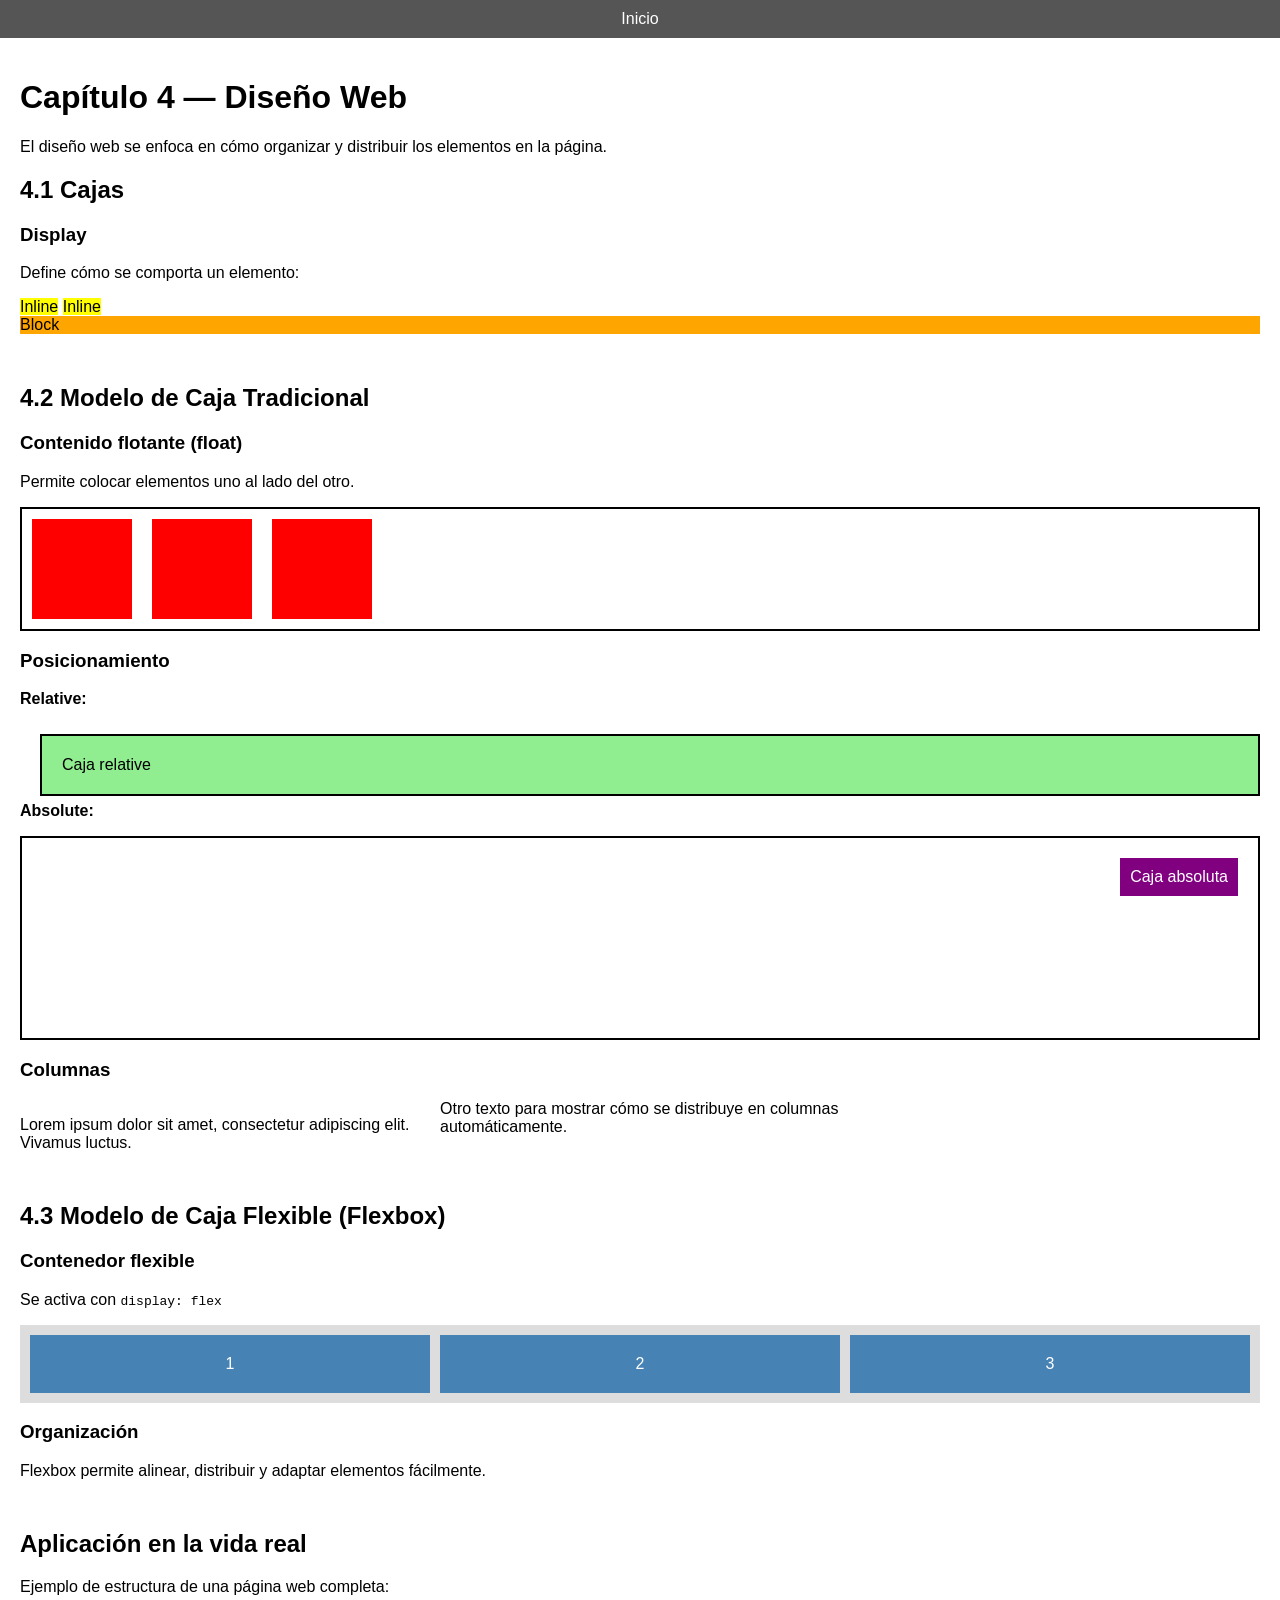
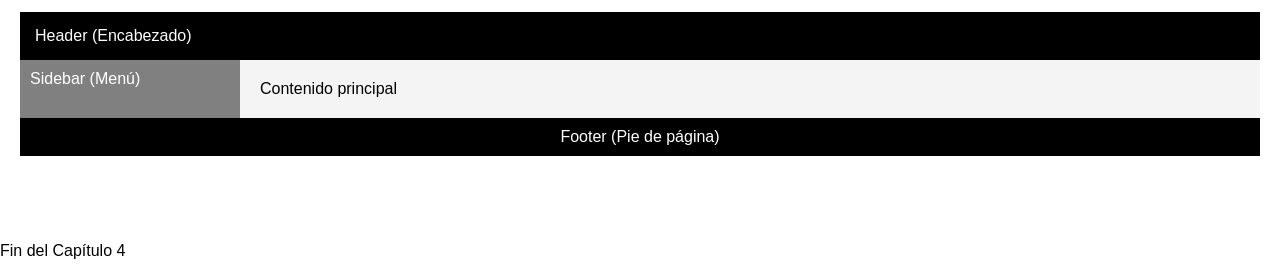
<file: Cap4/capitulo4.html>
<!DOCTYPE html>
<html lang="es">
<head>
<meta charset="UTF-8">
<meta name="viewport" content="width=device-width, initial-scale=1.0">
<title>Capítulo 4 - Diseño Web Completo</title>
<link rel="stylesheet" href="../estilos.css">

<style>

/* ===== GENERAL ===== */
section {
    margin-bottom: 50px;
}

.demo-box {
    background: lightblue;
    padding: 20px;
    margin: 10px;
    border: 2px solid black;
}

/* ===== DISPLAY ===== */
.inline {
    display: inline;
    background: yellow;
}

.block {
    display: block;
    background: orange;
}

/* ===== FLOAT ===== */
.float-container {
    border: 2px solid black;
    overflow: auto;
}

.float-box {
    float: left;
    width: 100px;
    height: 100px;
    background: red;
    margin: 10px;
}

/* ===== POSITION ===== */
.relative {
    position: relative;
    top: 10px;
    left: 10px;
    background: lightgreen;
}

.absolute-container {
    position: relative;
    height: 200px;
    border: 2px solid black;
}

.absolute {
    position: absolute;
    top: 20px;
    right: 20px;
    background: purple;
    color: white;
    padding: 10px;
}

/* ===== FLEXBOX ===== */
.flex-container {
    display: flex;
    gap: 10px;
    background: #ddd;
    padding: 10px;
}

.flex-item {
    background: steelblue;
    color: white;
    padding: 20px;
    flex: 1;
    text-align: center;
}

/* ===== COLUMNAS ===== */
.columnas {
    column-count: 3;
    column-gap: 20px;
}

/* ===== EJEMPLO REAL ===== */
.layout {
    display: flex;
    flex-direction: column;
}

.header {
    background: black;
    color: white;
    padding: 15px;
}

.main {
    display: flex;
}

.sidebar {
    width: 200px;
    background: gray;
    color: white;
    padding: 10px;
}

.content {
    flex: 1;
    padding: 20px;
    background: #f4f4f4;
}

.footer {
    background: black;
    color: white;
    text-align: center;
    padding: 10px;
}

</style>

</head>
<body>

<nav>
    <a href="../index.html">Inicio</a>
</nav>

<main>

<h1>Capítulo 4 — Diseño Web</h1>
<p>El diseño web se enfoca en cómo organizar y distribuir los elementos en la página.</p>

<!-- ================= CAJAS ================= -->
<section>
<h2>4.1 Cajas</h2>

<h3>Display</h3>
<p>Define cómo se comporta un elemento:</p>

<div class="inline">Inline</div>
<div class="inline">Inline</div>

<div class="block">Block</div>

</section>

<!-- ================= MODELO TRADICIONAL ================= -->
<section>
<h2>4.2 Modelo de Caja Tradicional</h2>

<h3>Contenido flotante (float)</h3>
<p>Permite colocar elementos uno al lado del otro.</p>

<div class="float-container">
    <div class="float-box"></div>
    <div class="float-box"></div>
    <div class="float-box"></div>
</div>

<h3>Posicionamiento</h3>

<p><strong>Relative:</strong></p>
<div class="demo-box relative">Caja relative</div>

<p><strong>Absolute:</strong></p>
<div class="absolute-container">
    <div class="absolute">Caja absoluta</div>
</div>

<h3>Columnas</h3>
<div class="columnas">
    <p>Lorem ipsum dolor sit amet, consectetur adipiscing elit. Vivamus luctus.</p>
    <p>Otro texto para mostrar cómo se distribuye en columnas automáticamente.</p>
</div>

</section>

<!-- ================= FLEXBOX ================= -->
<section>
<h2>4.3 Modelo de Caja Flexible (Flexbox)</h2>

<h3>Contenedor flexible</h3>
<p>Se activa con <code>display: flex</code></p>

<div class="flex-container">
    <div class="flex-item">1</div>
    <div class="flex-item">2</div>
    <div class="flex-item">3</div>
</div>

<h3>Organización</h3>
<p>Flexbox permite alinear, distribuir y adaptar elementos fácilmente.</p>

</section>

<!-- ================= EJEMPLO REAL ================= -->
<section>
<h2>Aplicación en la vida real</h2>
<p>Ejemplo de estructura de una página web completa:</p>

<div class="layout">

    <div class="header">
        Header (Encabezado)
    </div>

    <div class="main">
        <div class="sidebar">
            Sidebar (Menú)
        </div>

        <div class="content">
            Contenido principal
        </div>
    </div>

    <div class="footer">
        Footer (Pie de página)
    </div>

</div>

</section>

</main>

<footer>
    <p>Fin del Capítulo 4</p>
</footer>

</body>
</html>
</file>
<file: estilos.css>
body {
    font-family: Arial;
    margin: 0;
}

header {
    background: #333;
    color: white;
    padding: 15px;
    text-align: center;
}

nav {
    background: #555;
    padding: 10px;
    text-align: center;
}

nav a {
    color: white;
    margin: 10px;
    text-decoration: none;
}

nav a:hover {
    text-decoration: underline;
}

main {
    padding: 20px;
}

button{
    background-color: #555;
}

button a{
    color: aliceblue;
}

button a:hover{
    color: blue;
}
</file>
